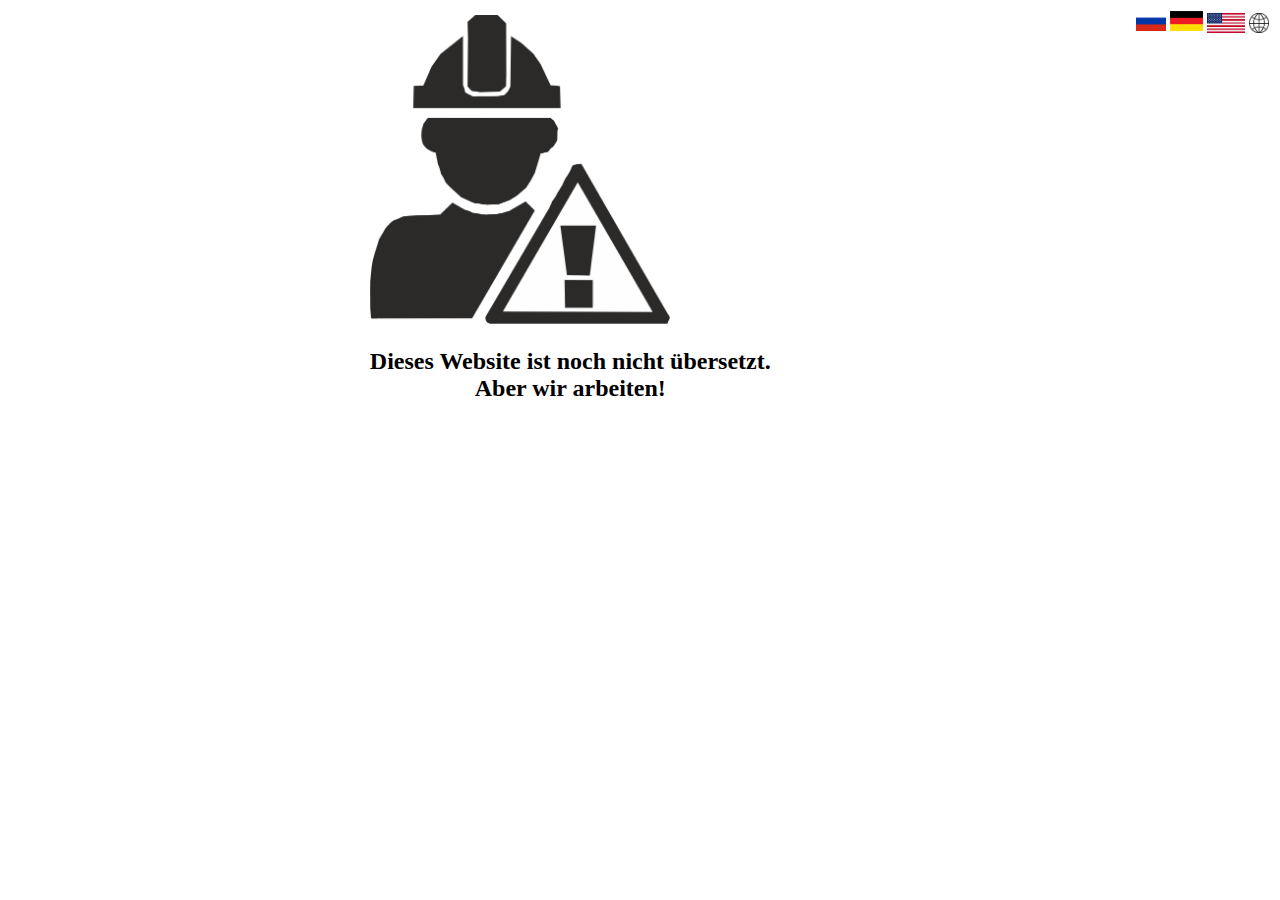
<file: index_deutsch.html>
<!DOCTYPE html>
<html>
<head>
    
    
    
    </head>
<body>
    
    <table width="100" align="right" id="bb">
        <tr>
            <td>
           <a href="#"><img src="rus.png" height="20" id="gg"></a>
            </td>
            <td>
            <a href="index_deutsch.html"><img src="ger.png" height="20" id="gg"></a>
            </td>
            <td>
            <a href="index_english.html"><img src="us.png" height="20"  id="gg" align="right"></a>
            </td>
            <td>
            <img src="language.png" height="20" id="gg" align="right"> 
            </td>
            </tr>
        </table>
    
    
    
    
    
    <table align="center">
    <tr><td></td><td></td><td></td></tr>
    <tr>
        <td></td>
        <td align="center"> <img src="rabota.png" align="left" width="300"> </td>
        <td></td>
   </tr>
        <tr align="center"><td></td><td><h2>Dieses Website ist noch nicht übersetzt.<br> Aber wir arbeiten!</h2></td><td></td></tr>
     
        
        </table>
    
    </body>
</html>
</file>
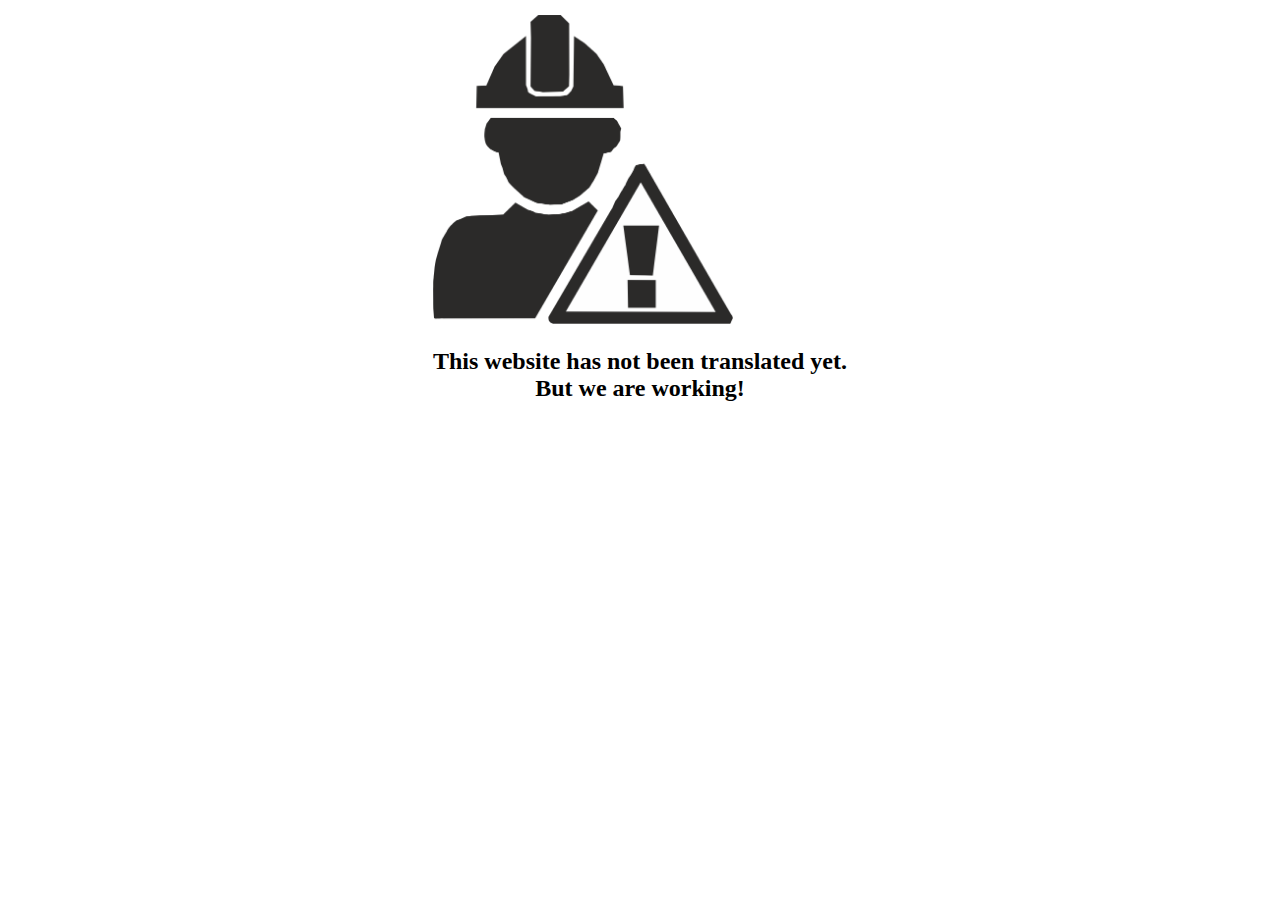
<file: index_english.html>
<!DOCTYPE html>
<html>
<head>
    
    
    
    </head>
<body>
    
    <table align="center">
    <tr><td></td><td></td><td></td></tr>
    <tr>
        <td></td>
        <td align="center"> <img src="rabota.png" align="left" width="300"> </td>
        <td></td>
   </tr>
        <tr align="center"><td></td><td><h2>This website has not been translated yet.<br>But we are working!</h2></td><td></td></tr>
     
        
        </table>
    
    </body>
</html>
</file>
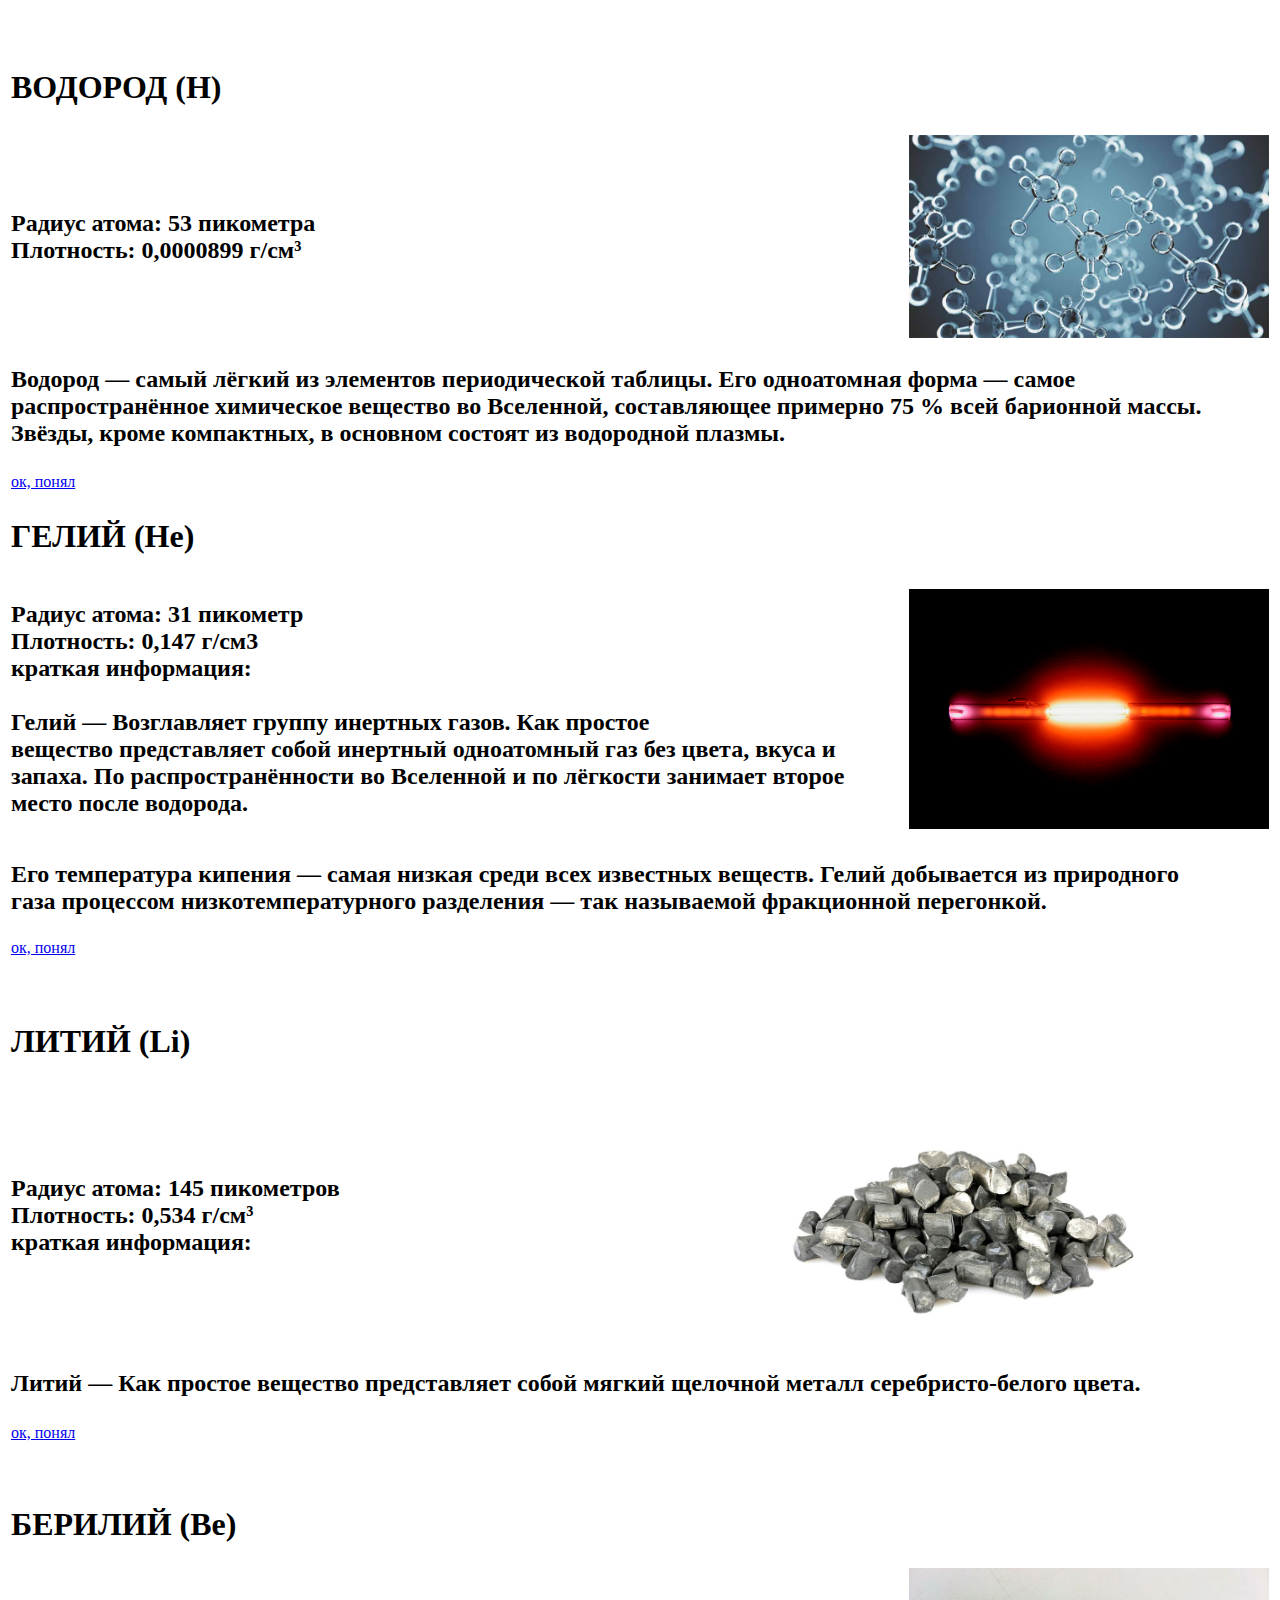
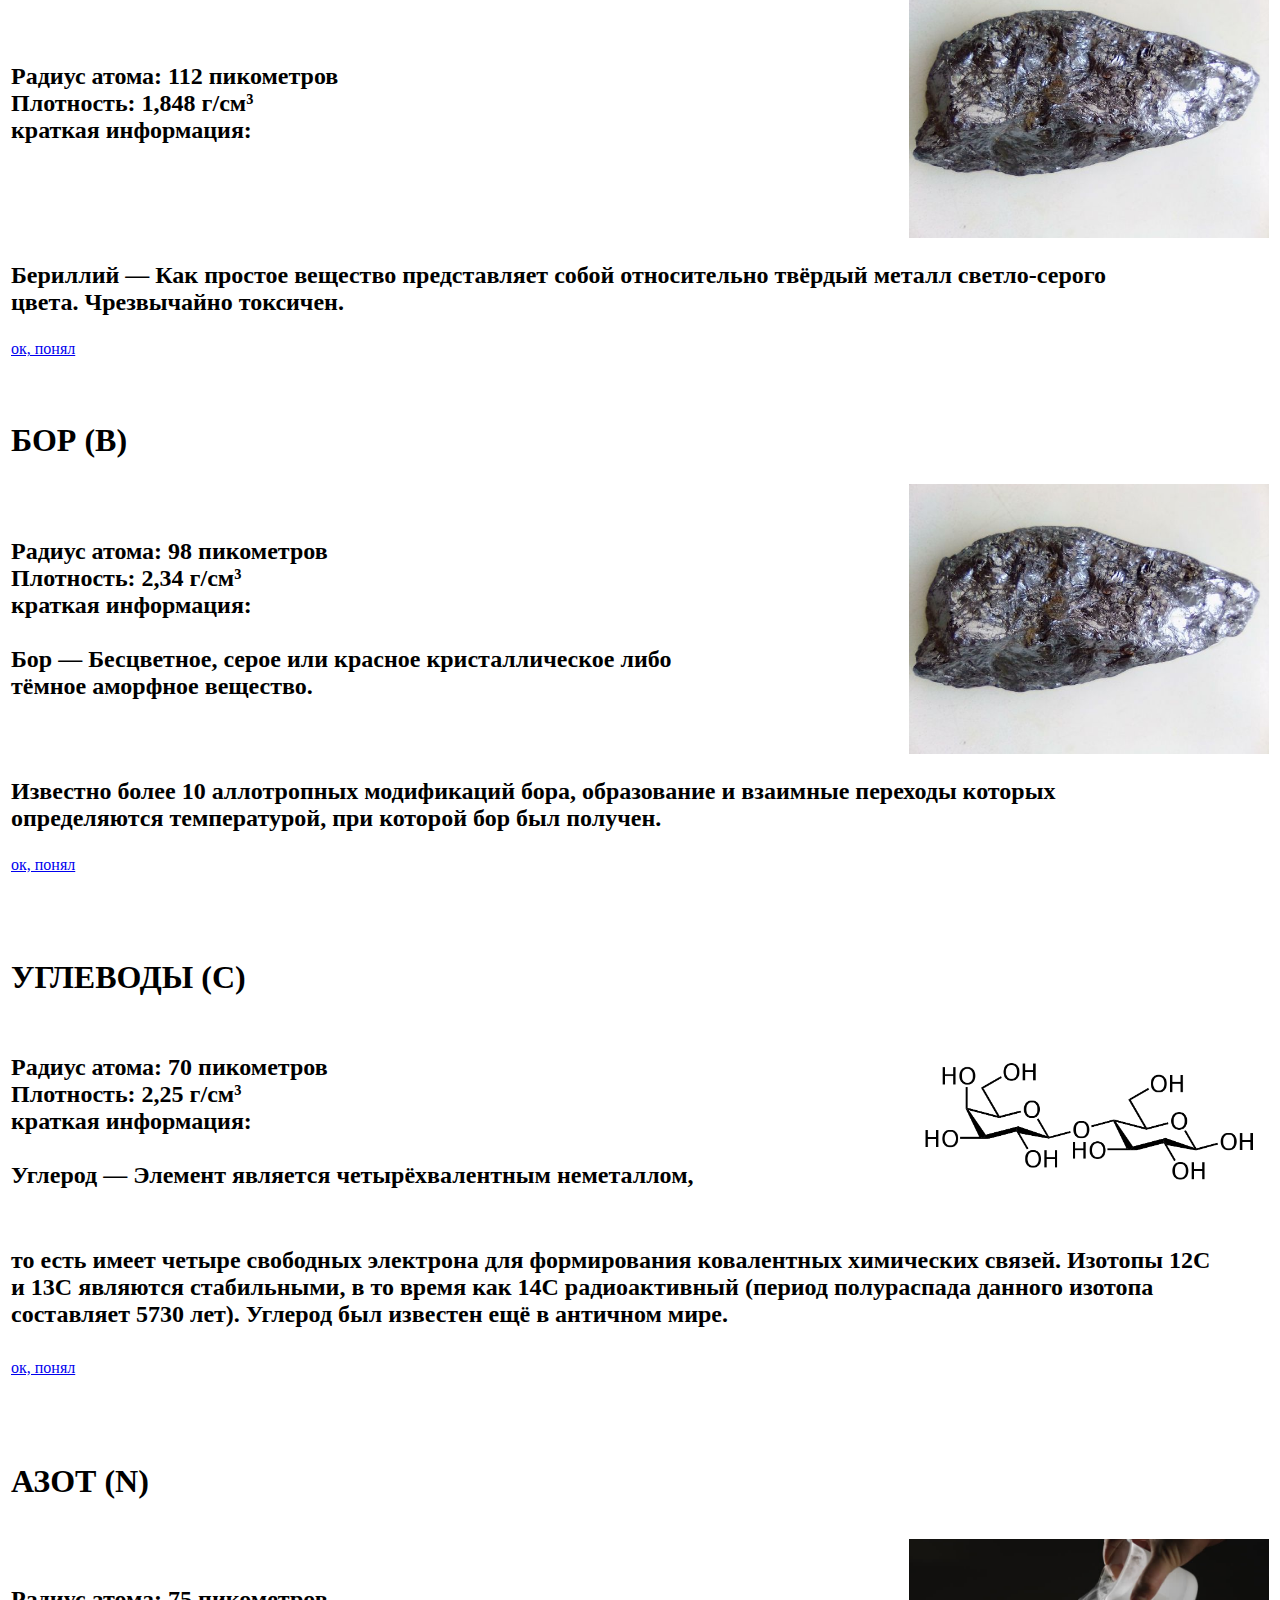
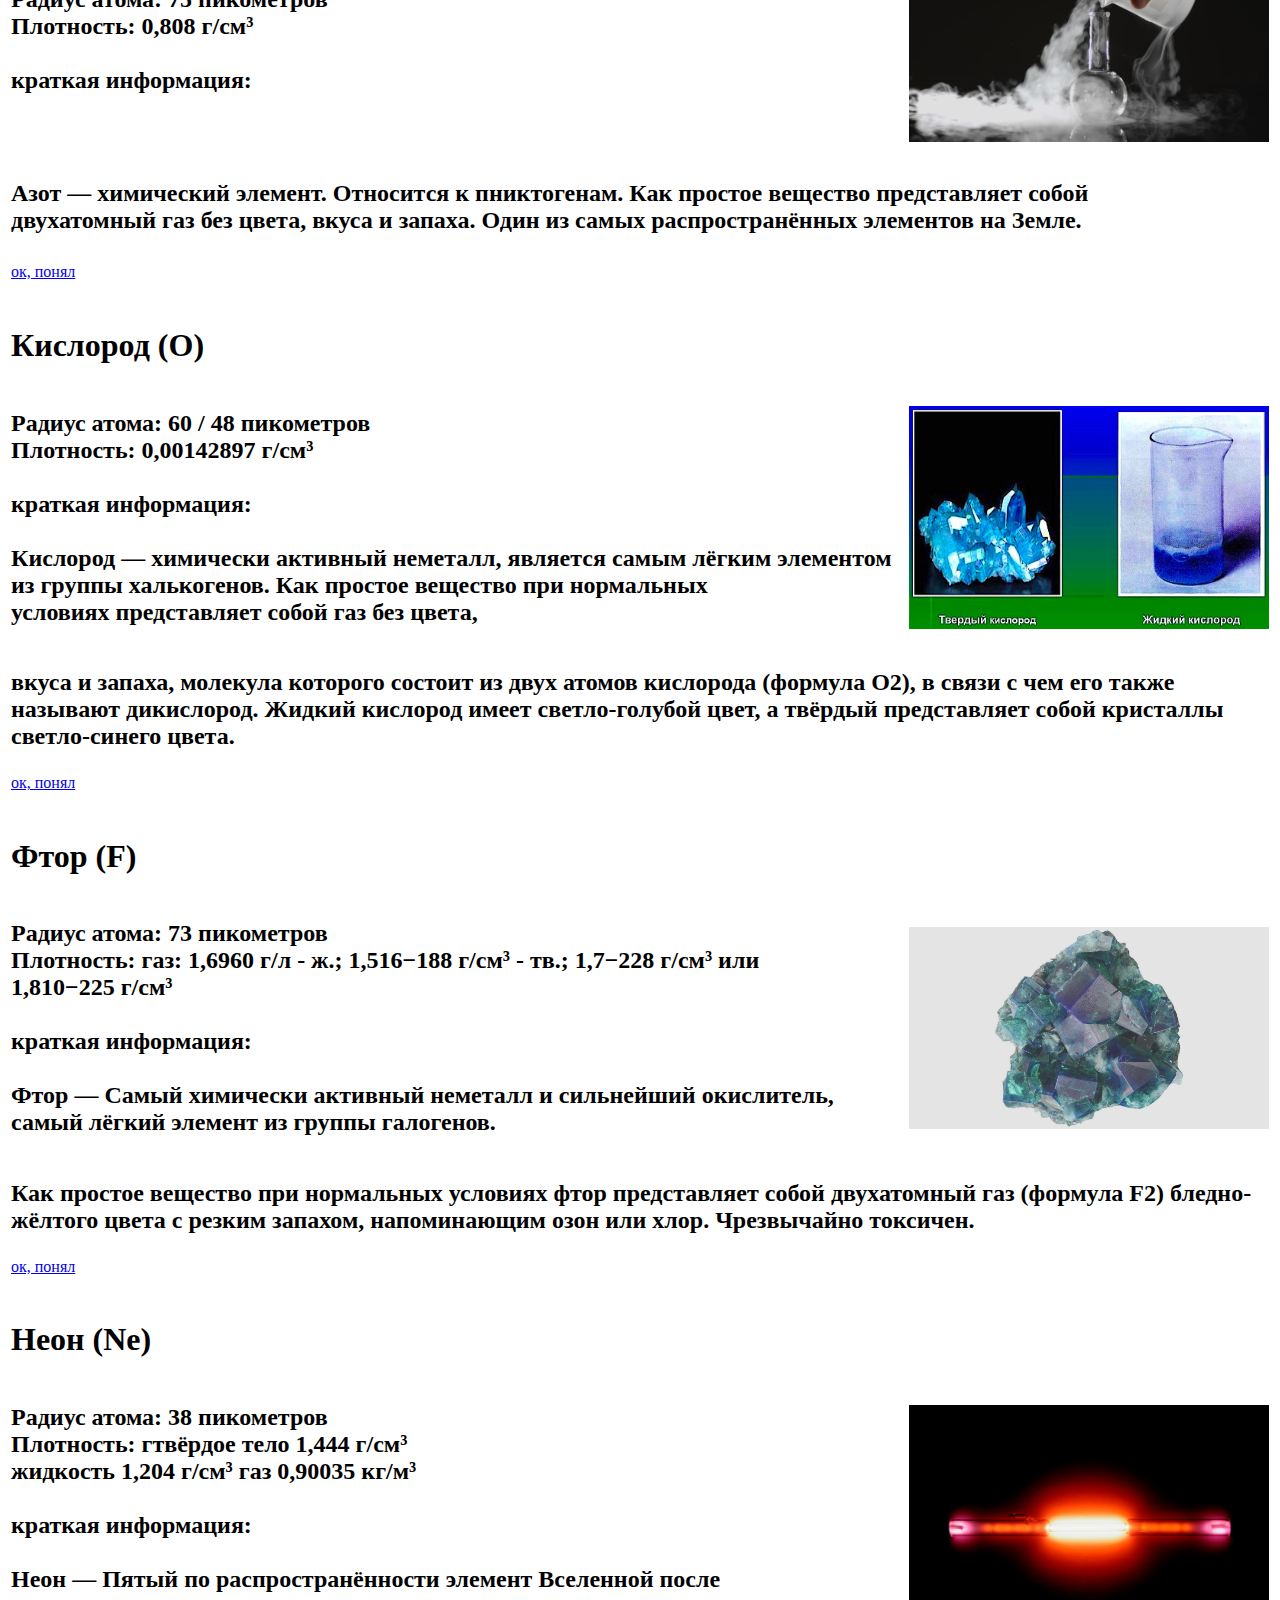
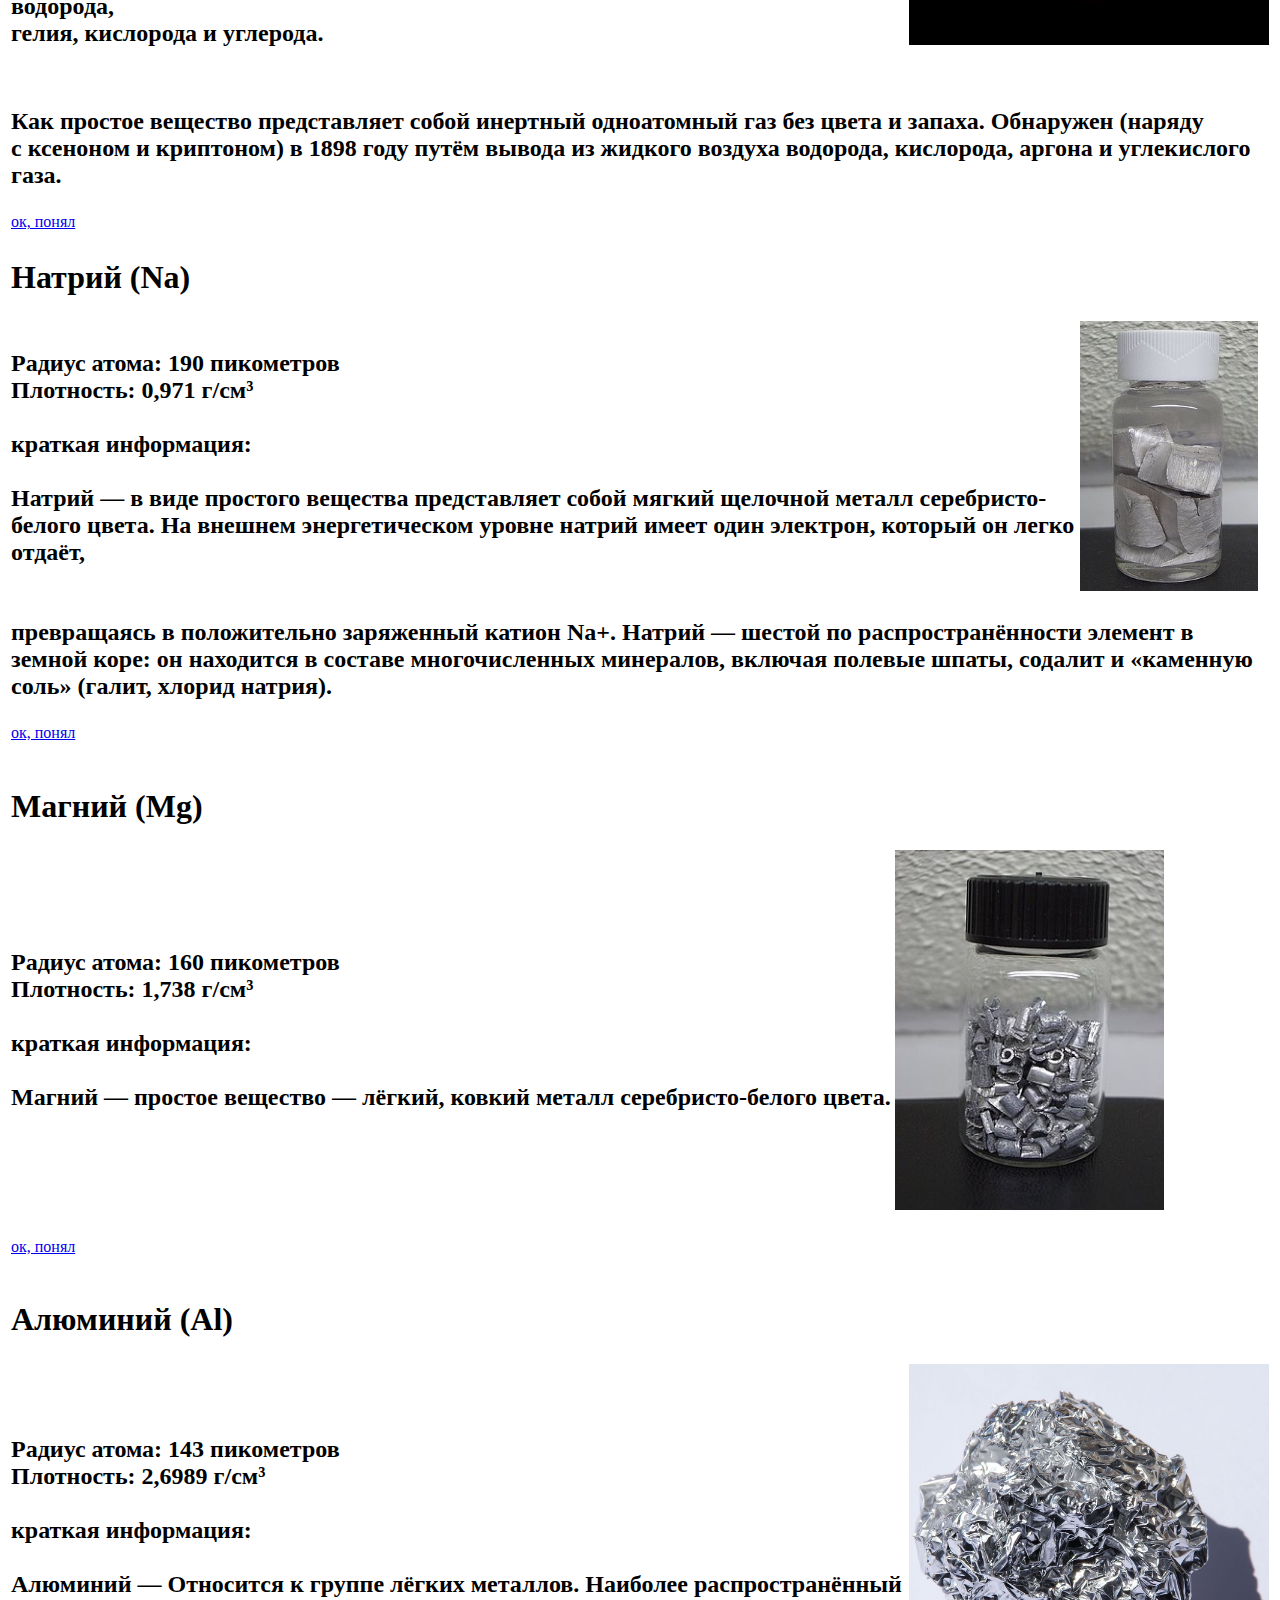
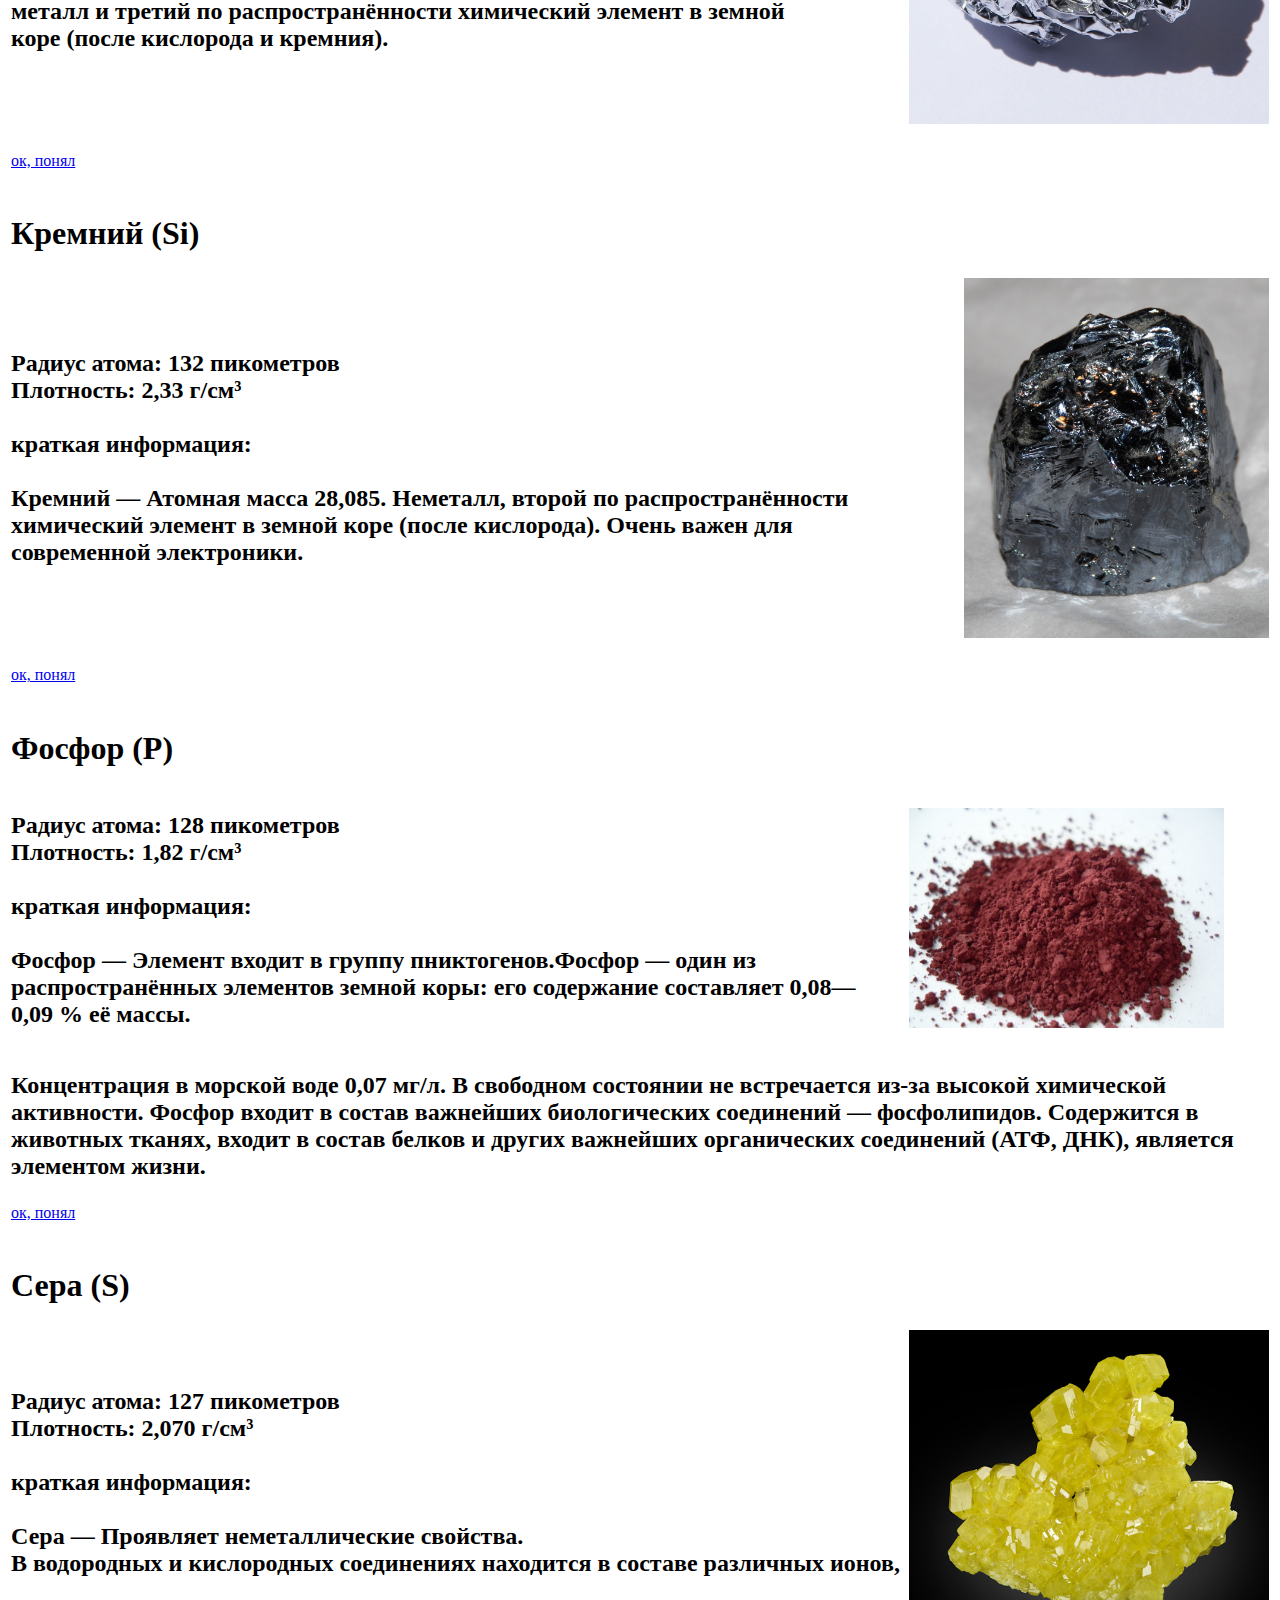
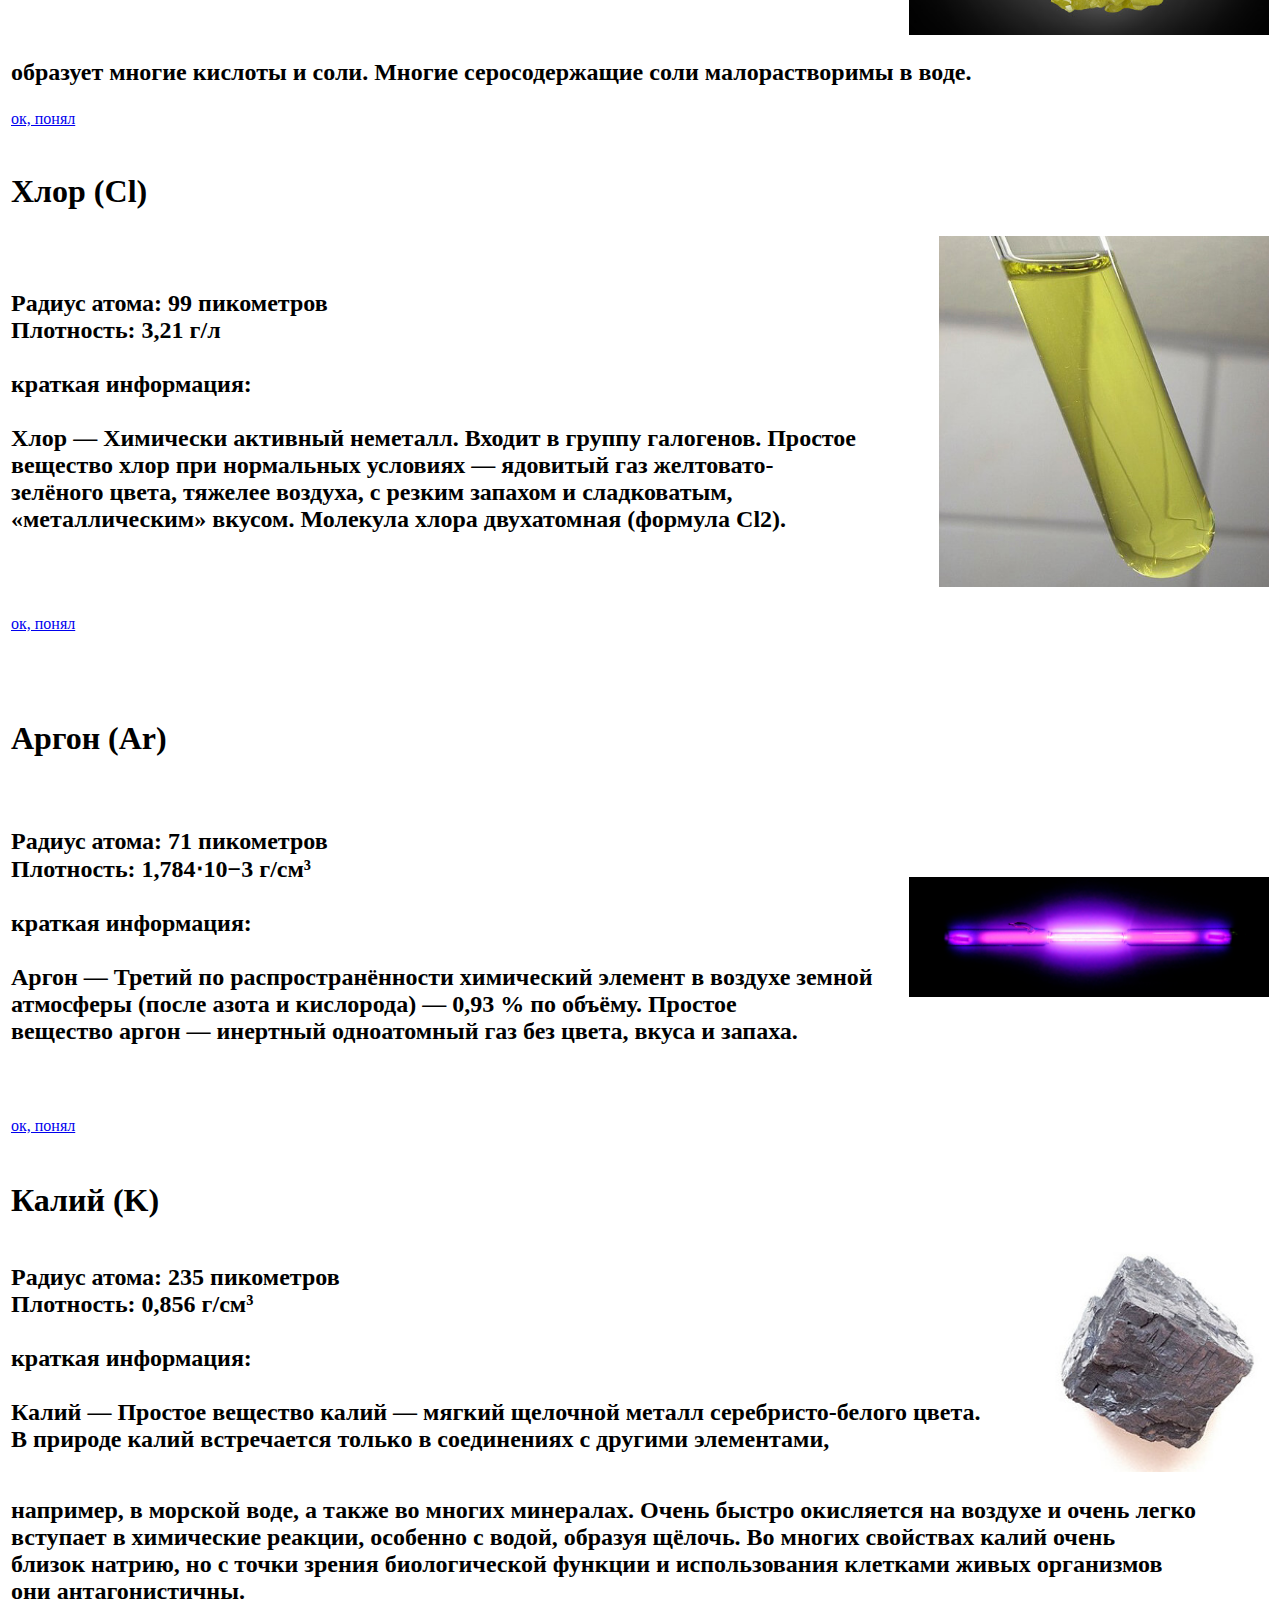
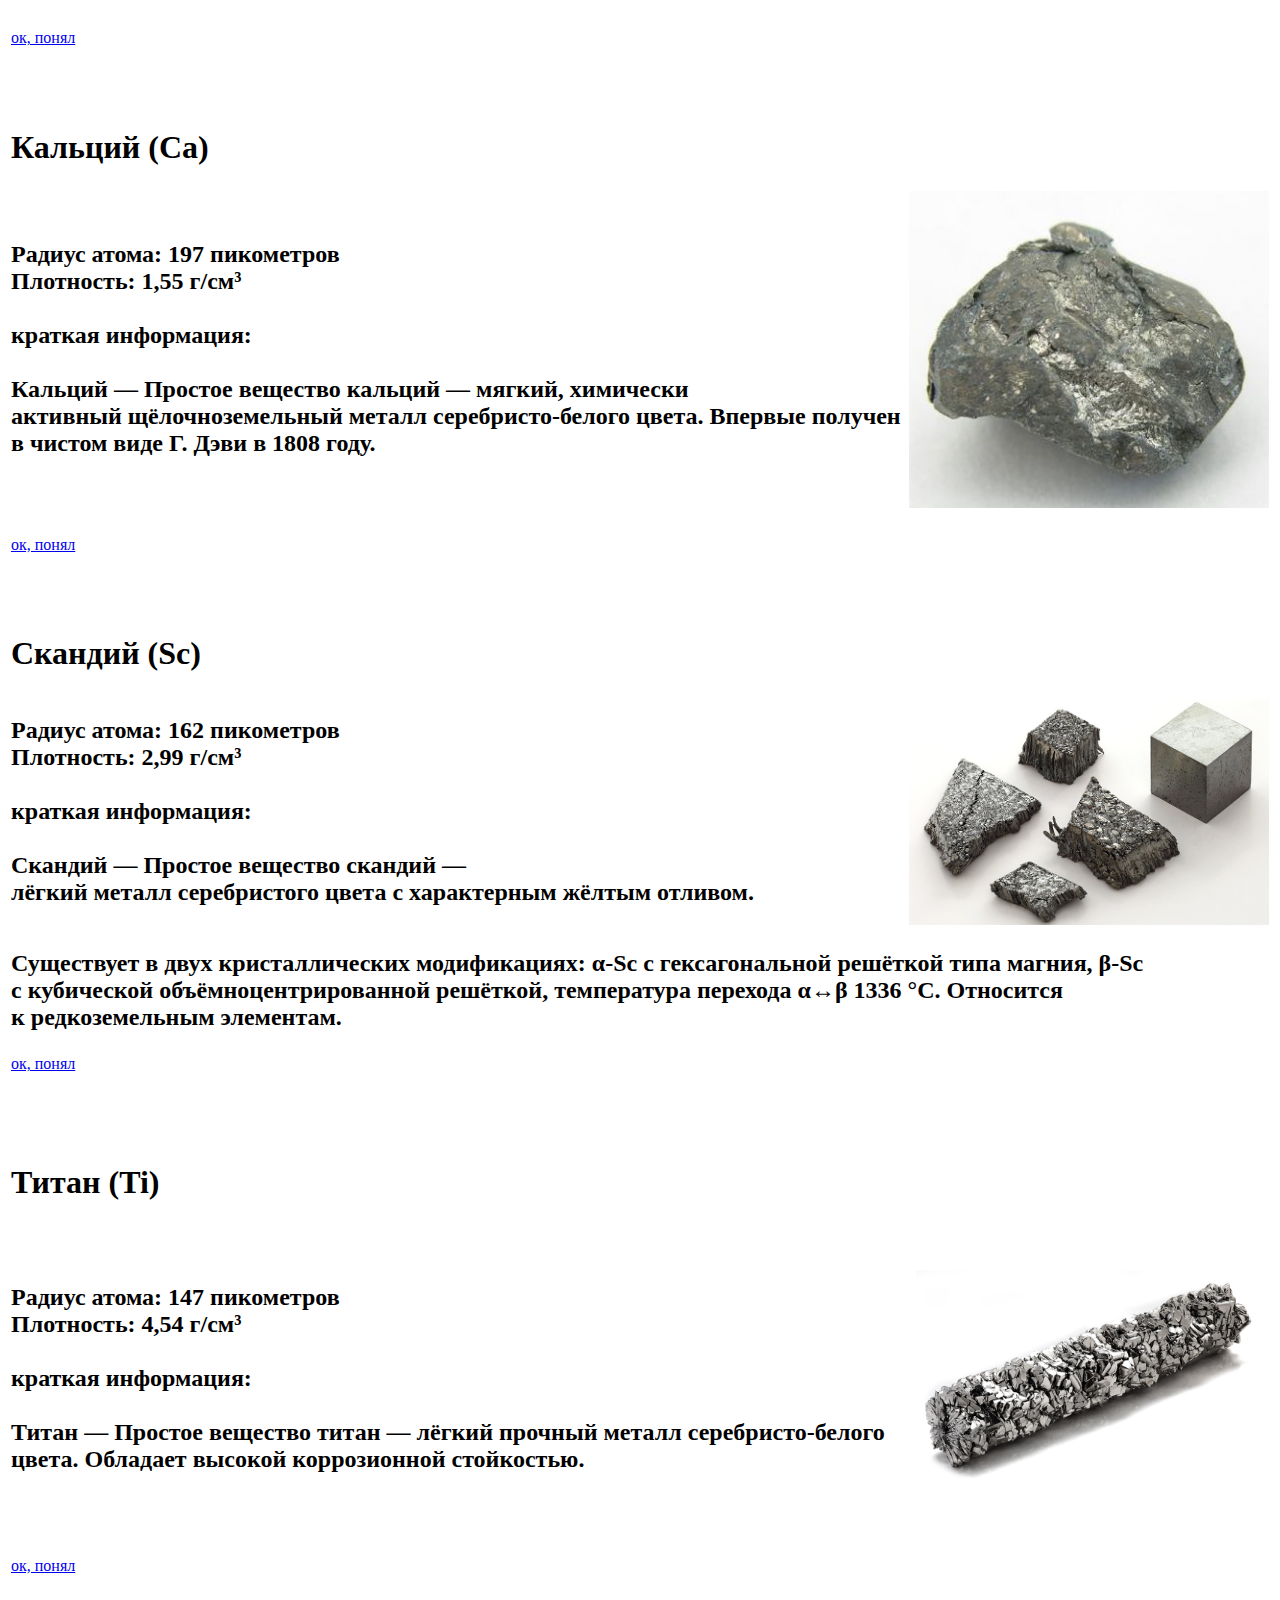
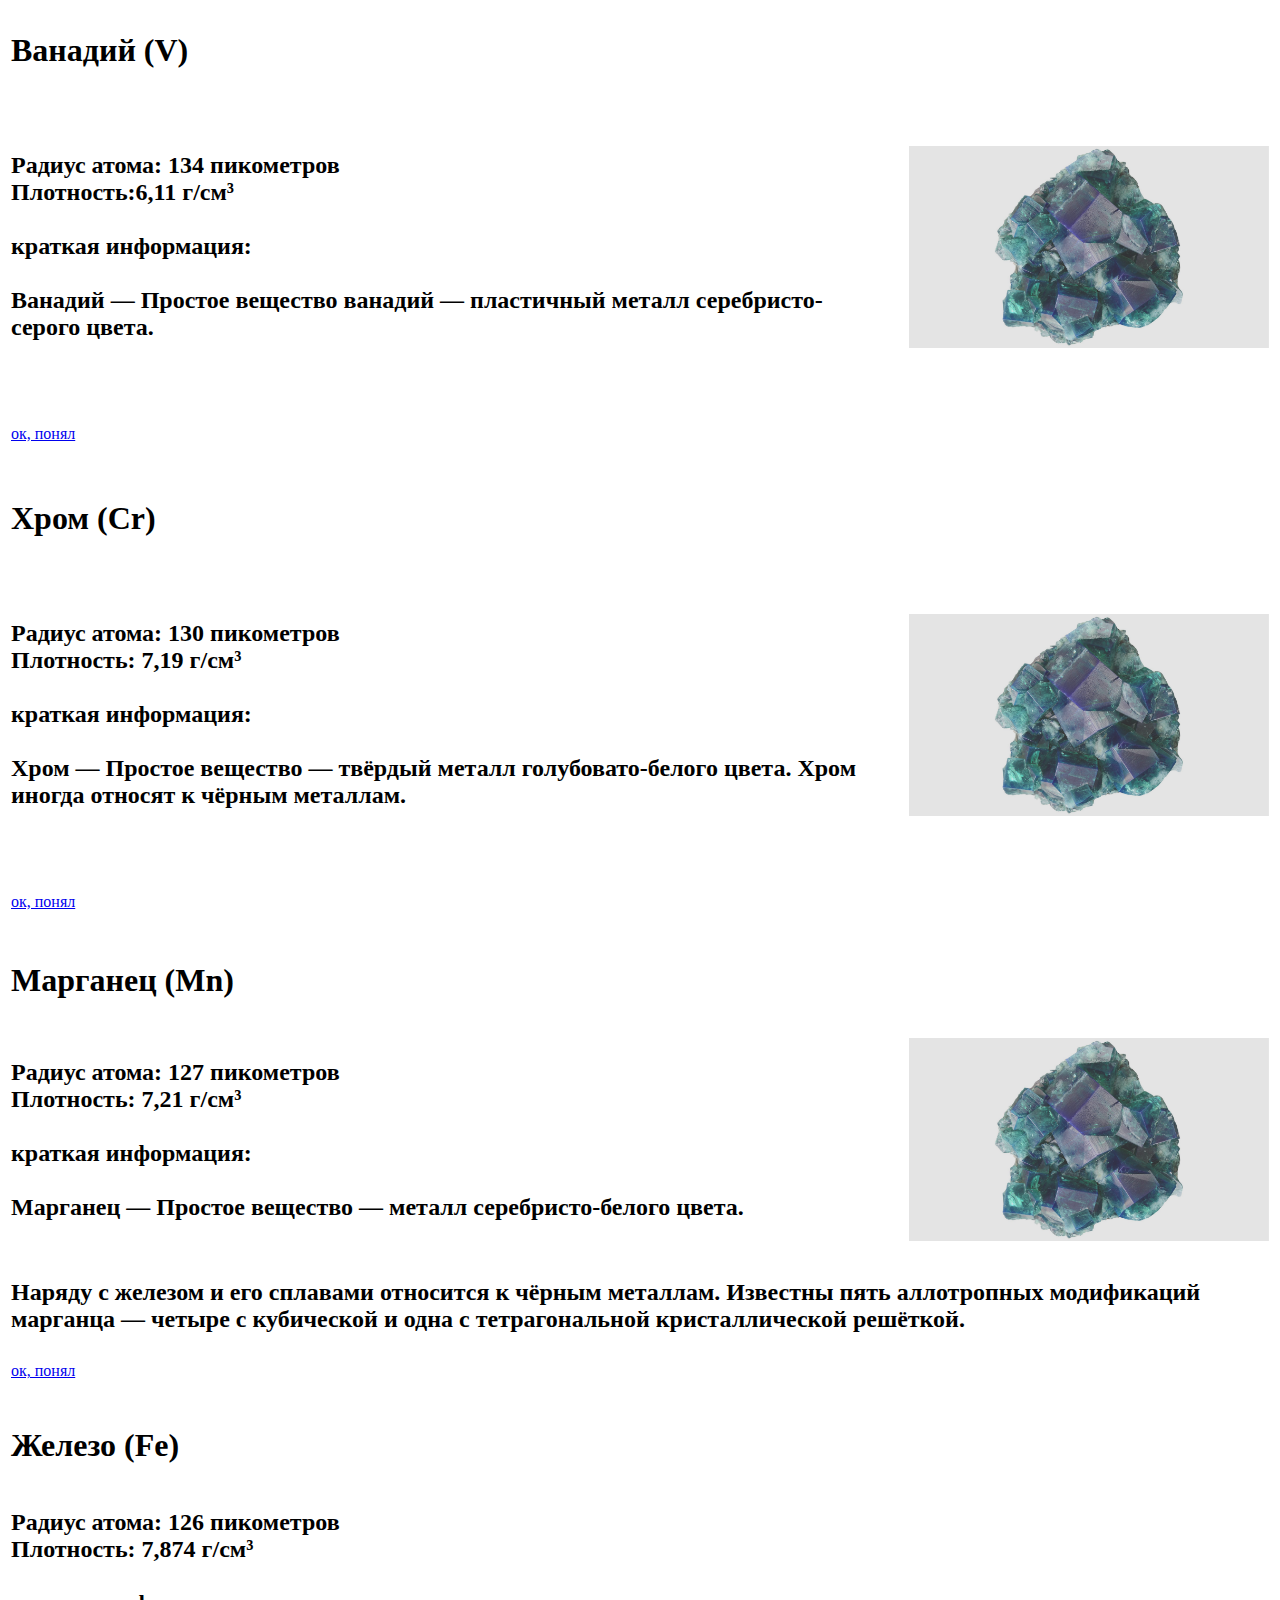
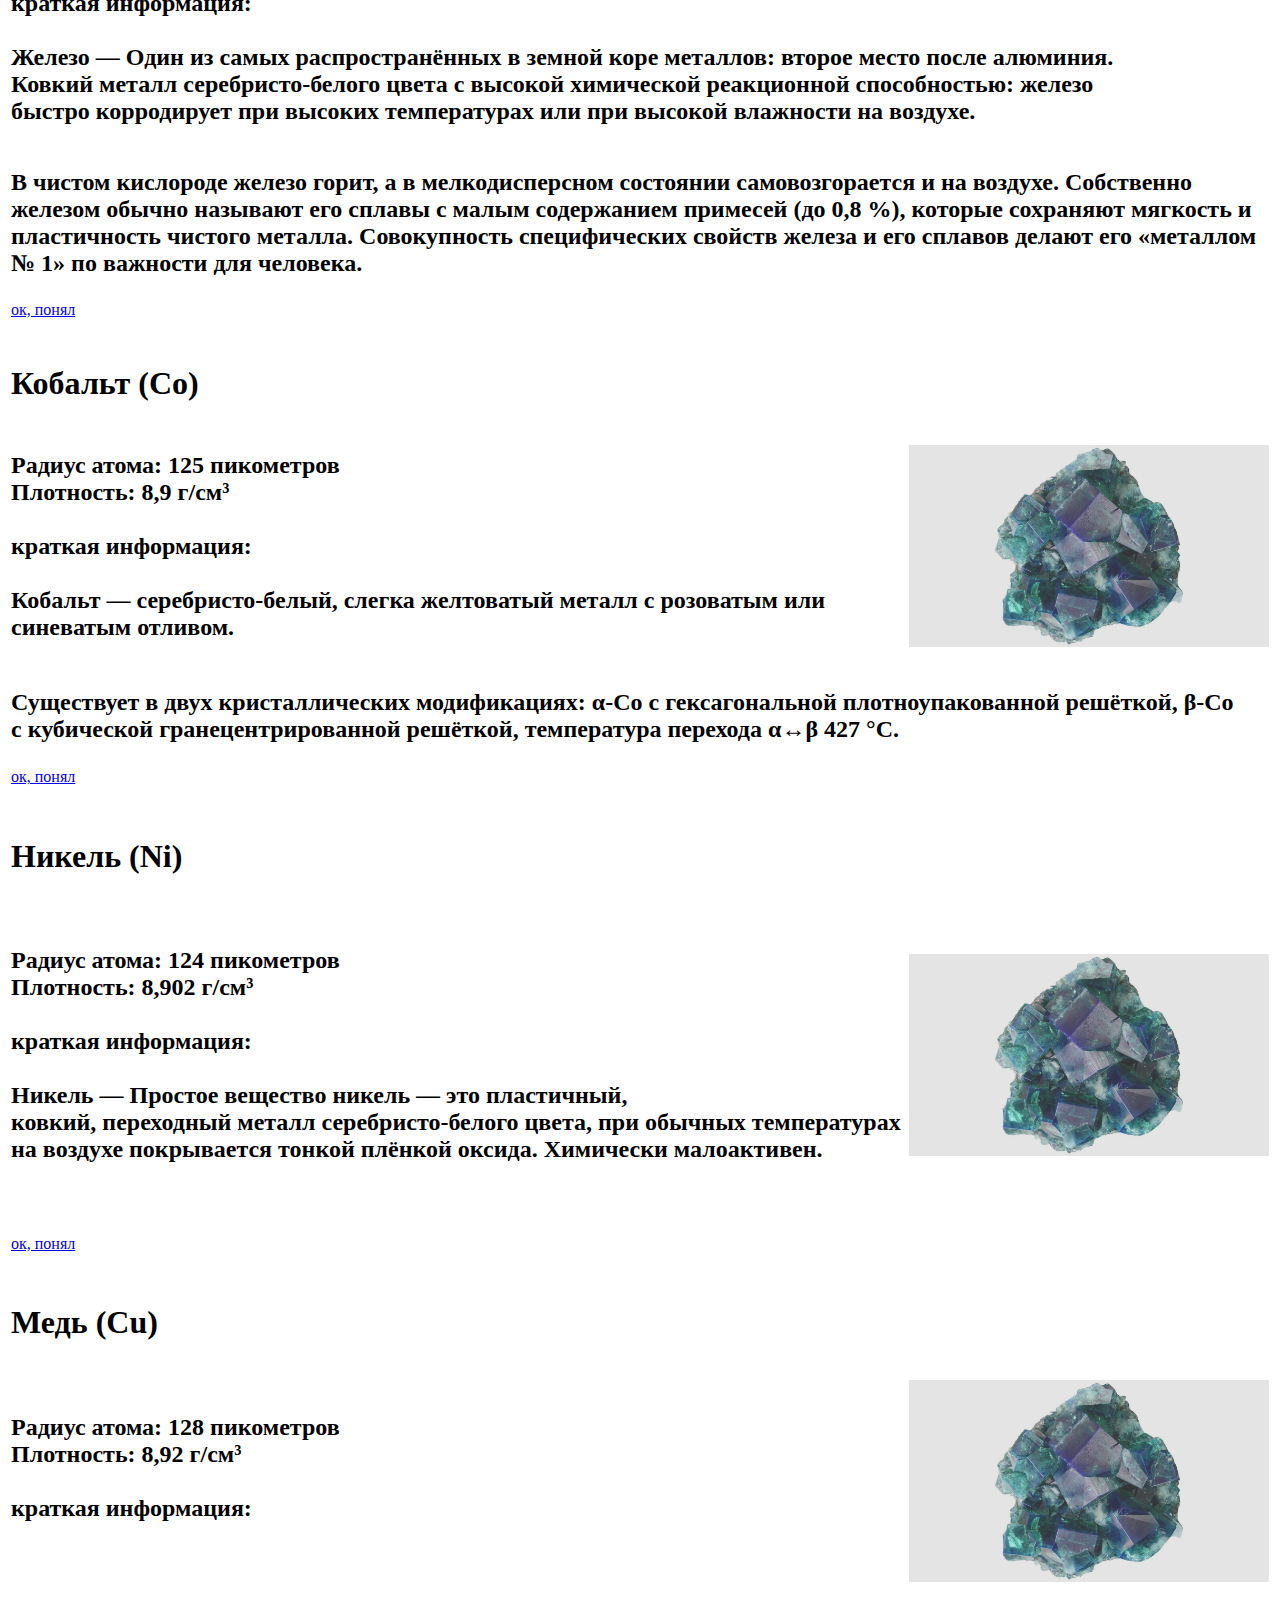
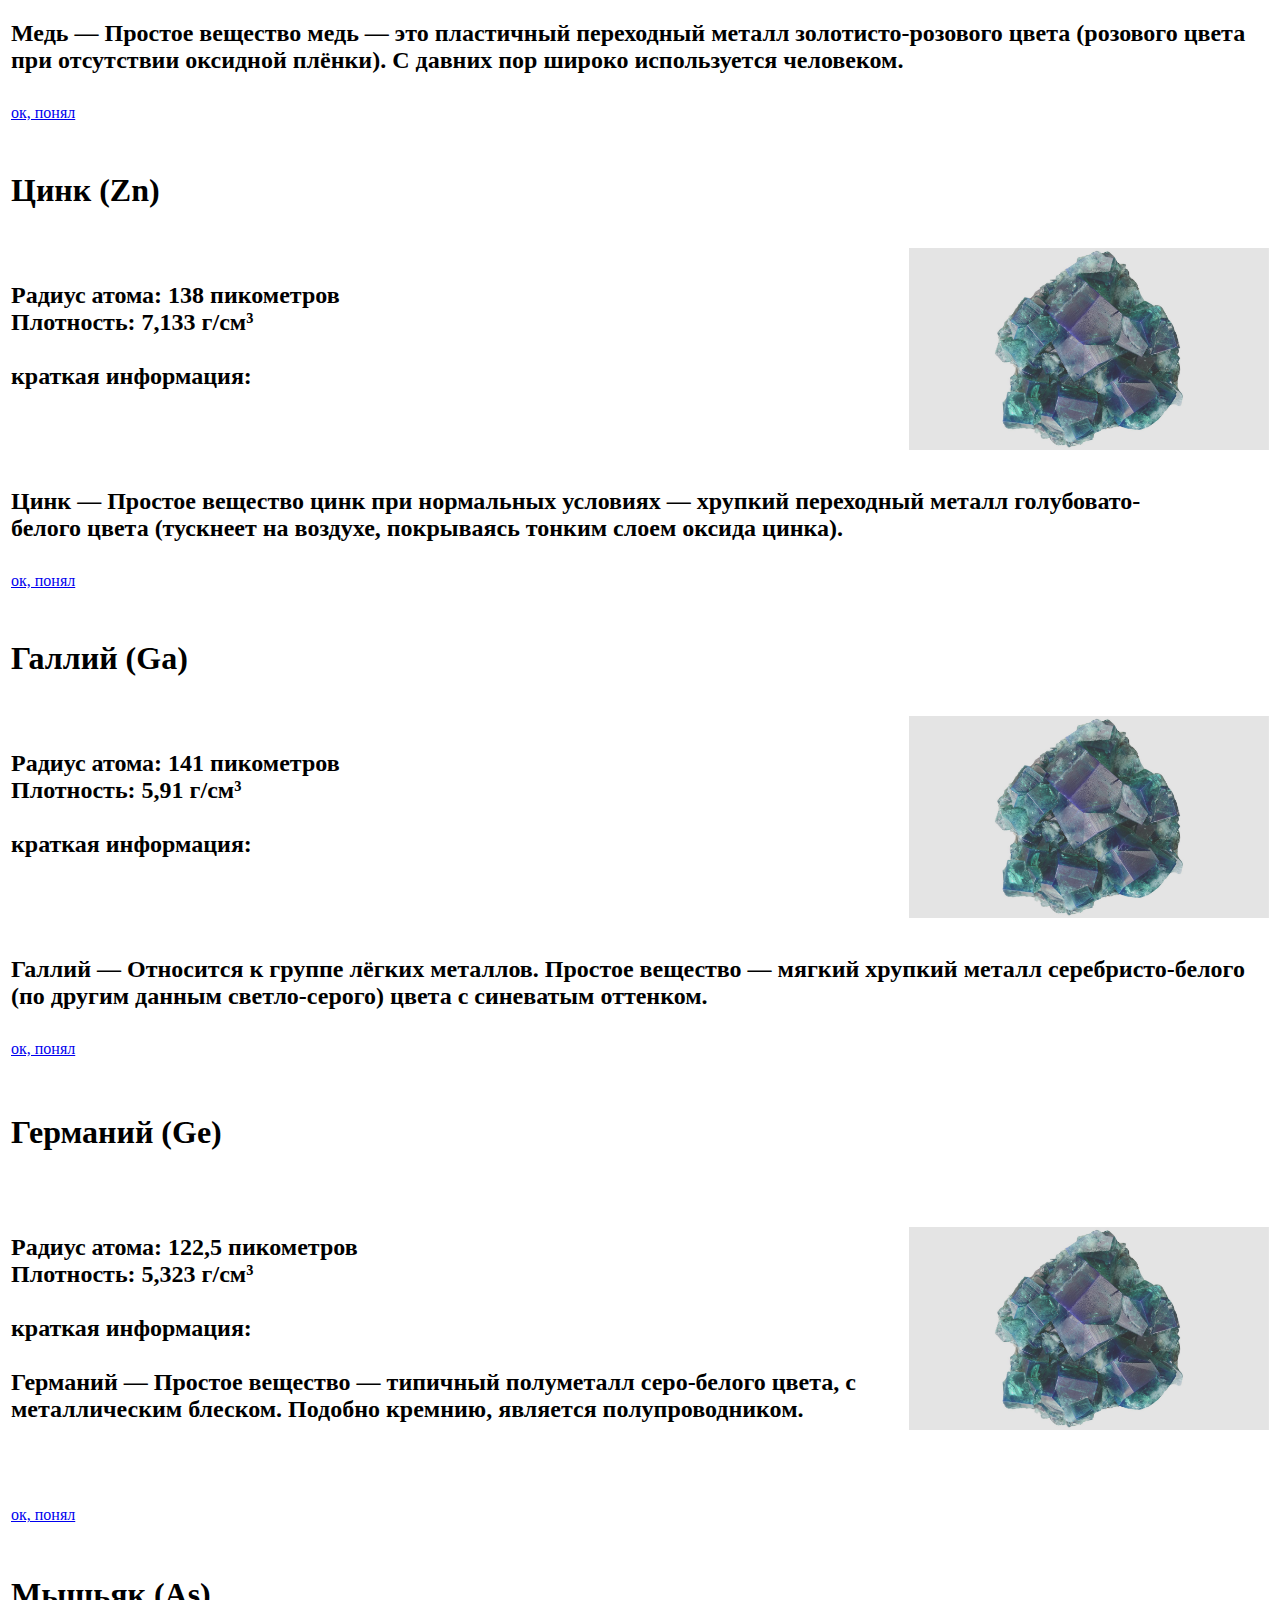
<file: index_okna.html>
<!DOCTYPE html>
<html>
    <head>
    
    </head>
    <body>
    <div id="zatemnenie" >
<div id="okno">
    <table height="450">
        <tr>
            <td colspan="2"  id="rr"><h1 id="a"> ВОДОРОД (H)</h1></td>
        </tr>
        <br>
        <tr><td align="left"  id="rr"><h2  id="ii">Радиус атома: 53 пикометра <br>Плотность: 0,0000899 г/см³</h2></td><td><img src="vodorod.jpg" width="360" align="right"></td></tr>
        <br>
        <tr><td align="left"  colspan="2"  id="rr"><h2>
            Водород — самый лёгкий из элементов периодической таблицы. Его одноатомная форма — самое распространённое химическое вещество во Вселенной, составляющее примерно 75 % всей барионной массы. Звёзды, кроме компактных, в основном состоят из водородной плазмы.
            <br></h2>
</td> </tr>
        <tr><td colspan="2" id="hh"><a href="#" class="close"  id="rr">ок, понял</a> </td></tr>
    
    </table>
            </div>
        </div>
    <div id="zatemnenie2">
<div id="okno2">
    <table height="450">
        <tr>
            <td colspan="2"  id="rr2"><h1 id="a2"> ГЕЛИЙ (He)</h1></td>
        </tr>
        
        <tr><td align="left"  id="rr2"><h2>Радиус атома: 31 пикометр<br>Плотность: 0,147 г/см3<br>краткая информация:<br><br>Гелий — Возглавляет группу инертных газов.
            Как простое вещество представляет собой инертный одноатомный газ без цвета, вкуса и запаха.  По распространённости во Вселенной и по лёгкости занимает второе место после водорода.  </h2></td><td><img src="helii.jpg" width="360" align="right"></td></tr>
        
        <tr><td align="left"  colspan="2"  id="rr2"><h2>
           Его температура кипения — самая низкая среди всех известных веществ.
            Гелий добывается из природного газа процессом низкотемпературного разделения — так называемой фракционной перегонкой.
            <br></h2>
</td> </tr>
        <tr><td colspan="2" id="hh2"><a href="#" class="close2"  id="rr2">ок, понял</a> </td></tr>
    
    </table>
            </div>
        </div>
    <div id="zatemnenie3">
<div id="okno3">
    <table height="450">
        <tr>
            <td colspan="2"  id="rr3"><h1 id="a3"> ЛИТИЙ (Li)</h1></td>
        </tr>
        <br>
        <tr><td align="left"  id="rr3"><h2>Радиус атома: 145 пикометров<br>Плотность: 0,534 г/см³<br>краткая информация:</h2></td><td><img src="litii.jpg" width="360" align="right"></td></tr>
        <br>
        <tr><td align="left"  colspan="2"  id="rr3"><h2>
           Литий — Как простое вещество представляет собой мягкий щелочной металл серебристо-белого цвета.
            <br></h2>
</td> </tr>
        <tr><td colspan="2" id="hh3"><a href="#" class="close3"  id="rr3">ок, понял</a> </td></tr>
    
    </table>
            </div>
        </div>
    <div id="zatemnenie4">
<div id="okno4">
    <table height="450">
        <tr>
            <td colspan="2"  id="rr4"><h1 id="a4">  БЕРИЛИЙ (Be)</h1></td>
        </tr>
        <br>
        <tr><td align="left"  id="rr4"><h2>Радиус атома: 112 пикометров<br>Плотность: 1,848 г/см³<br>краткая информация:</h2></td><td><img src="beri.jpg" width="360" align="right"></td></tr>
        <br>
        <tr><td align="left"  colspan="2"  id="rr4"><h2>
           Бериллий — Как простое вещество представляет собой относительно твёрдый металл светло-серого цвета. Чрезвычайно <b>токсичен</b>.
            <br></h2>
</td> </tr>
        <tr><td colspan="2" id="hh4"><a href="#" class="close4"  id="rr4">ок, понял</a> </td></tr>
    
    </table>
            </div>
        </div>
    <div id="zatemnenie5">
<div id="okno5">
    <table height="450">
        <tr>
            <td colspan="2"  id="rr5"><h1 id="a5">  БОР (B)</h1></td>
        </tr>
        <br>
        <tr><td align="left"  id="rr5"><h2>Радиус атома: 98 пикометров<br>Плотность: 2,34 г/см³<br>краткая информация:<br><br>Бор — Бесцветное, серое или красное кристаллическое либо тёмное аморфное вещество. </h2></td><td><img src="beri.jpg" width="360" align="right"></td></tr>
        <br>
        <tr><td align="left"  colspan="2"  id="rr5"><h2>
           Известно более 10 аллотропных модификаций бора, образование и взаимные переходы которых определяются температурой, при которой бор был получен.
            <br></h2>
</td> </tr>
        <tr><td colspan="5" id="hh5"><a href="#" class="close5"  id="rr5">ок, понял</a> </td></tr>
    
    </table>
            </div>
        </div>
    <div id="zatemnenie6">
<div id="okno6">
    <table height="450">
        <tr>
            <td colspan="2"  id="rr6"><h1 id="a6">  УГЛЕВОДЫ (C)</h1></td>
        </tr>
        <br>
        <tr><td align="left"  id="rr6"><h2>Радиус атома: 70 пикометров<br>Плотность: 2,25 г/см³<br>краткая информация:<br><br>Углерод — Элемент является четырёхвалентным неметаллом, </h2></td><td><img src="ugliv.png" width="360" align="right"></td></tr>
        <br>
        <tr><td align="left"  colspan="2"  id="rr6"><h2>то есть имеет четыре свободных электрона для формирования ковалентных химических связей. Изотопы 12C и 13C являются стабильными, в то время как 14C радиоактивный (период полураспада данного изотопа составляет 5730 лет). Углерод был известен ещё в античном мире.
            <br></h2>
</td> </tr>
        <br>
        <tr><td colspan="5" id="hh6"><a href="#" class="close6"  id="rr6">ок, понял</a> </td></tr>
    
    </table>
            </div>
        </div>
    <div id="zatemnenie7">
<div id="okno7">
    <table height="450">
        <tr>
            <td colspan="2"  id="rr7"><h1 id="a7">  АЗОТ (N)</h1></td>
        </tr>
        <br>
        <tr><td align="left"  id="rr7"><h2>Радиус атома: 75 пикометров<br>Плотность: 0,808 г/см³<br><br>краткая информация:<br></h2></td><td><img src="asot.jpg" width="360" align="right"></td></tr>
        <br>
        <tr><td align="left"  colspan="2"  id="rr7"><h2>Азот — химический элемент. Относится к пниктогенам. Как простое вещество представляет собой двухатомный газ без цвета, вкуса и запаха. Один из самых распространённых элементов на Земле.

            <br></h2>
</td> </tr>
        <br>
        <tr><td colspan="5" id="hh7"><a href="#" class="close7"  id="rr7">ок, понял</a> </td></tr>
    
    </table>
            </div>
        </div>
    <div id="zatemnenie8">
<div id="okno8">
    <table height="450">
        <tr>
            <td colspan="2"  id="rr8"><h1 id="a8">  Кислород (O)</h1></td>
        </tr>
        <tr><td align="left"  id="rr8"><h2>Радиус атома: 60 / 48 пикометров<br>Плотность: 0,00142897 г/см³<br><br>краткая информация:<br><br> Кислород — химически активный неметалл, является самым лёгким элементом из группы халькогенов. Как простое вещество при нормальных условиях представляет собой газ без цвета, </h2></td><td><img src="kislorod.jpg" width="360" align="right"></td></tr>
        <br>
        <tr><td align="left"  colspan="2"  id="rr8"><h2>вкуса и запаха, молекула которого состоит из двух атомов кислорода (формула O2), в связи с чем его также называют дикислород. Жидкий кислород имеет светло-голубой цвет, а твёрдый представляет собой кристаллы светло-синего цвета.
</h2>
</td> </tr>
        <tr><td colspan="5" id="hh8"><a href="#" class="close8"  id="rr8">ок, понял</a> </td></tr>
    
    </table>
            </div>
        </div>
    <div id="zatemnenie9">
<div id="okno9">
    <table height="450">
        <tr>
            <td colspan="2"  id="rr9"><h1 id="a9">  Фтор (F) </h1></td>
        </tr>
        <tr><td align="left"  id="rr9"><h2>Радиус атома: 73 пикометров<br>Плотность: газ: 1,6960 г/л - ж.; 1,516−188 г/см³ - тв.; 1,7−228 г/см³ или 1,810−225 г/см³<br><br>краткая информация:<br><br> Фтор — Самый химически активный неметалл и сильнейший окислитель, самый лёгкий элемент из группы галогенов.</h2></td><td><img src="ftor.png" width="360" align="right"></td></tr>
        <br>
        <tr><td align="left"  colspan="2"  id="rr9"><h2>Как простое вещество при нормальных условиях фтор представляет собой двухатомный газ (формула F2) бледно-жёлтого цвета с резким запахом, напоминающим озон или хлор. Чрезвычайно токсичен.

</h2>
</td> </tr>
        <tr><td colspan="5" id="hh9"><a href="#" class="close9"  id="rr^'0789">ок, понял</a> </td></tr>
    
    </table>
            </div>
        </div>
    <div id="zatemnenie10">
<div id="okno10">
    <table height="450">
        <tr>
            <td colspan="2"  id="rr10"><h1 id="a10">  Неон (Ne) </h1></td>
        </tr>
        <tr><td align="left"  id="rr10"><h2>Радиус атома: 38 пикометров<br>Плотность: гтвёрдое тело 1,444 г/см³ <br> жидкость 1,204 г/см³ газ 0,90035 кг/м³ <br><br>краткая информация:<br><br> Неон — Пятый по распространённости элемент Вселенной после водорода,<br>гелия, кислорода и углерода. </h2></td><td><img src="neo.jpg" width="360" align="right"></td></tr>
        <br>
        <tr><td align="left"  colspan="2"  id="rr10"><br><h2>Как простое вещество представляет собой инертный одноатомный газ без цвета и запаха. Обнаружен (наряду с ксеноном и криптоном) в 1898 году путём вывода из жидкого воздуха водорода, кислорода, аргона и углекислого газа.


</h2>
</td> </tr>
        <tr><td colspan="5" id="hh10"><a href="#" class="close10"  id="rr10">ок, понял</a> </td></tr>
    
    </table>
            </div>
        </div>
    <div id="zatemnenie11">
<div id="okno11">
    <table height="450" >
        <tr>
            <td colspan="2"  id="rr11"><h1 id="a11">  Натрий (Na) </h1></td>
        </tr>
        <tr><td align="left"  id="rr11"><h2>Радиус атома: 190 пикометров<br>Плотность: 0,971 г/см³ <br><br>краткая информация:<br><br> Натрий — в виде простого вещества представляет собой мягкий щелочной металл серебристо-белого цвета. На внешнем энергетическом уровне натрий имеет один электрон, который он легко отдаёт,  </h2></td>
            <td><img src="natrii.jpg" height="270"></td></tr>
        <tr><td align="left"  colspan="2"  id="rr11"><h2>превращаясь в положительно заряженный катион Na+. Натрий — шестой по распространённости элемент в земной коре: он находится в составе многочисленных минералов, включая полевые шпаты, содалит и «каменную соль» (галит, хлорид натрия).
</h2>
</td> </tr>
        <tr><td colspan="5" id="hh11"><a href="#" class="close11"  id="rr11">ок, понял</a> </td></tr>
    
    </table>
            </div>
        </div>
    <div id="zatemnenie12">
<div id="okno12">
    <table height="450">
        <tr>
            <td colspan="2"  id="rr12"><h1 id="a12">  Магний (Mg) </h1></td>
        </tr>
        <tr><td align="left"  id="rr12"><h2>Радиус атома: 160 пикометров<br>Плотность: 1,738 г/см³<br><br>краткая информация:<br><br>Магний — простое вещество — лёгкий, ковкий металл серебристо-белого цвета.</h2></td><td><img src="mag.jpg" height="360" align="right"></td></tr>
        <br>
        <tr><td align="left"  colspan="2"  id="rr12"><h2>


</h2>
</td> </tr>
        <tr><td colspan="5" id="hh12"><a href="#" class="close12"  id="rr12">ок, понял</a> </td></tr>
    
    </table>
            </div>
        </div>
    <div id="zatemnenie13">
<div id="okno13">
    <table height="450">
        <tr>
            <td colspan="2"  id="rr13"><h1 id="a13">  Алюминий (Al) </h1></td>
        </tr>
        <tr><td align="left"  id="rr13"><h2>Радиус атома: 143 пикометров<br>Плотность: 2,6989 г/см³<br><br>краткая информация:<br><br>Алюминий — Относится к группе лёгких металлов. Наиболее распространённый металл и третий по распространённости химический элемент в земной коре (после кислорода и кремния).</h2></td><td><img src="alu.jpg" width="360" align="right"></td></tr>
        <br>
        <tr><td align="left"  colspan="2"  id="rr13"><h2>


</h2>
</td> </tr>
        <tr><td colspan="5" id="hh13"><a href="#" class="close13"  id="rr13">ок, понял</a> </td></tr>
    
    </table>
            </div>
        </div>
    <div id="zatemnenie14">
<div id="okno14">
    <table height="450">
        <tr>
            <td colspan="2"  id="rr14"><h1 id="a14">  Кремний (Si) </h1></td>
        </tr>
        <tr><td align="left"  id="rr14"><h2>Радиус атома: 132 пикометров<br>Плотность: 2,33 г/см³<br><br>краткая информация:<br><br> Кремний — Атомная масса 28,085. Неметалл, второй по распространённости химический элемент в земной коре (после кислорода). Очень важен для современной электроники.
</h2></td><td><img src="krem.jpg" width="305" align="right"></td></tr>
        <br>
        <tr><td align="left"  colspan="2"  id="rr14"><h2>
</h2>
</td> </tr>
        <tr><td colspan="5" id="hh14"><a href="#" class="close14"  id="rr14">ок, понял</a> </td></tr>
    
    </table>
            </div>
        </div>
    <div id="zatemnenie15">
<div id="okno15">
    <table height="450">
        <tr>
            <td colspan="2"  id="rr15"><h1 id="a15">  Фосфор (P) </h1></td>
        </tr>
        <tr><td align="left"  id="rr15"><h2>Радиус атома: 128 пикометров<br>Плотность: 1,82 г/см³<br><br>краткая информация:<br><br> Фосфор — Элемент входит в группу пниктогенов.Фосфор — один из распространённых элементов земной коры: его содержание составляет 0,08—0,09 % её массы. </h2></td><td><img src="fosf.jpg" height="220"></td></tr>
        <br>
        <tr><td align="left"  colspan="2"  id="rr15"><h2>Концентрация в морской воде 0,07 мг/л. В свободном состоянии не встречается из-за высокой химической активности. Фосфор входит в состав важнейших биологических соединений — фосфолипидов. Содержится в животных тканях, входит в состав белков и других важнейших органических соединений (АТФ, ДНК), является элементом жизни.


</h2>
</td> </tr>
        <tr><td colspan="5" id="hh15"><a href="#" class="close15"  id="rr15">ок, понял</a> </td></tr>
    
    </table>
            </div>
        </div>
    <div id="zatemnenie16">
<div id="okno16">
    <table height="450">
        <tr>
            <td colspan="2"  id="rr16"><h1 id="a16">  Сера (S) </h1></td>
        </tr>
        <tr><td align="left"  id="rr16"><h2>Радиус атома: 127 пикометров<br>Плотность: 2,070 г/см³<br><br>краткая информация:<br><br> Сера — Проявляет неметаллические свойства. В водородных и кислородных соединениях находится в составе различных ионов,
</h2></td><td><img src="ser.jpg" width="360" align="right"></td></tr>
        <br>
        <tr><td align="left"  colspan="2"  id="rr16"><h2>образует многие кислоты и соли. Многие серосодержащие соли малорастворимы в воде.
</h2>
</td> </tr>
        <tr><td colspan="5" id="hh16"><a href="#" class="close16"  id="rr16">ок, понял</a> </td></tr>
    
    </table>
            </div>
        </div>
    <div id="zatemnenie17">
<div id="okno17">
    <table height="450">
        <tr>
            <td colspan="2"  id="rr17"><h1 id="a17">  Хлор (Cl) </h1></td>
        </tr>
        <tr><td align="left"  id="rr17"><h2>Радиус атома: 99 пикометров<br>Плотность: 3,21 г/л <br><br>краткая информация:<br><br>Хлор — Химически активный неметалл. Входит в группу галогенов.
Простое вещество хлор при нормальных условиях — ядовитый газ желтовато-зелёного цвета, тяжелее воздуха, с резким запахом и сладковатым, «металлическим» вкусом. Молекула хлора двухатомная (формула Cl2).
</h2></td><td><img src="hlor.jpg" width="330" align="right"></td></tr>
        <br>
        <tr><td align="left"  colspan="2"  id="rr17"><h2>

</h2>
</td> </tr>
        <tr><td colspan="5" id="hh17"><a href="#" class="close17"  id="rr17">ок, понял</a> </td></tr>
    
    </table>
            </div>
        </div>
    <div id="zatemnenie18">
<div id="okno18">
    <table height="450">
        <tr>
            <td colspan="2"  id="rr18"><h1 id="a18">  Аргон (Ar) </h1></td>
        </tr>
        <tr><td align="left"  id="rr18"><h2>Радиус атома: 71 пикометров<br>Плотность: 1,784⋅10−3 г/см³<br><br>краткая информация:<br><br> Аргон — Третий по распространённости химический элемент в воздухе земной атмосферы (после азота и кислорода) — 0,93 % по объёму. Простое вещество аргон — инертный одноатомный газ без цвета, вкуса и запаха. </h2></td><td><img src="arg.jpg" width="360" align="right"></td></tr>
        <br>
        <tr><td align="left"  colspan="2"  id="rr18"><h2>
</h2>
</td> </tr>
        <br>
        <br>
        <tr><td colspan="5" id="hh18"><a href="#" class="close18"  id="rr18">ок, понял</a> </td></tr>
    
    </table>
            </div>
        </div>
    <div id="zatemnenie19">
<div id="okno19">
    <table height="450">
        <tr>
            <td colspan="2"  id="rr19"><h1 id="a19">  Калий (K) </h1></td>
        </tr>
        <tr><td align="left"  id="rr19"><h2>Радиус атома: 235 пикометров<br>Плотность: 0,856 г/см³<br><br>краткая информация:<br><br> Калий — Простое вещество калий — мягкий щелочной металл серебристо-белого цвета.
В природе калий встречается только в соединениях с другими элементами,</h2></td><td><img src="kalii.jpg" width="230" align="right"></td></tr>
        <br>
        <tr><td align="left"  colspan="2"  id="rr19"><h2>например, в морской воде, а также во многих минералах.
Очень быстро окисляется на воздухе и очень легко вступает в химические реакции, особенно с водой, образуя щёлочь. Во многих свойствах калий очень близок натрию, но с точки зрения биологической функции и использования клетками живых организмов они антагонистичны.
</h2>
</td> </tr>
        <tr><td colspan="5" id="hh19"><a href="#" class="close19"  id="rr19">ок, понял</a> </td></tr>
    
    </table>
            </div>
        </div>
    <div id="zatemnenie20">
<div id="okno20">
    <table height="450">
        <tr>
            <td colspan="2"  id="rr20"><h1 id="a20">  Кальций (Ca) </h1></td>
        </tr>
        <tr><td align="left"  id="rr20"><h2>Радиус атома: 197 пикометров<br>Плотность: 1,55 г/см³<br><br>краткая информация:<br><br> Кальций — Простое вещество кальций — мягкий, химически активный щёлочноземельный металл серебристо-белого цвета. Впервые получен в чистом виде Г. Дэви в 1808 году.
</h2></td><td><img src="Calcium.jpg" width="360" align="right"></td></tr>
        <br>
        <tr><td align="left"  colspan="2"  id="rr20"><h2>

</h2>
</td> </tr>
        <br>
        <br>
        <tr><td colspan="5" id="hh20"><a href="#" class="close20"  id="rr20">ок, понял</a> </td></tr>
    
    </table>
            </div>
        </div>
    <div id="zatemnenie21">
<div id="okno21">
    <table height="450">
        <tr>
            <td colspan="2"  id="rr21"><h1 id="a21">  Скандий (Sc) </h1></td>
        </tr>
        <tr><td align="left"  id="rr21"><h2>Радиус атома: 162 пикометров<br>Плотность: 2,99 г/см³<br><br>краткая информация:<br><br> Скандий — Простое вещество скандий — лёгкий металл серебристого цвета с характерным жёлтым отливом. </h2></td><td><img src="skandi.jpg" width="360" align="right"></td></tr>
        <br>
        <tr><td align="left"  colspan="2"  id="rr21"><h2>Существует в двух кристаллических модификациях: α-Sc с гексагональной решёткой типа магния, β-Sc с кубической объёмноцентрированной решёткой, температура перехода α↔β 1336 °C. Относится к редкоземельным элементам.


</h2>
</td> </tr>
        <br>
        <br>
        <tr><td colspan="5" id="hh21"><a href="#" class="close21"  id="rr21">ок, понял</a> </td></tr>
    
    </table>
            </div>
        </div>
    <div id="zatemnenie22">
<div id="okno22">
    <table height="450">
        <tr>
            <td colspan="2"  id="rr22"><h1 id="a22">  Титан (Ti) </h1></td>
        </tr>
        <tr><td align="left"  id="rr22"><h2>Радиус атома: 147 пикометров<br>Плотность: 4,54 г/см³<br><br>краткая информация:<br><br> Титан — Простое вещество титан — лёгкий прочный металл серебристо-белого цвета. Обладает высокой коррозионной стойкостью.
</h2></td><td><img src="titan.jpg" width="360" align="right"></td></tr>
        <br>
        <tr><td align="left"  colspan="2"  id="rr22"><h2>

</h2>
</td> </tr>
        <br>
        <br>
        <tr><td colspan="5" id="hh22"><a href="#" class="close22"  id="rr22">ок, понял</a> </td></tr>
    
    </table>
            </div>
        </div>
    <div id="zatemnenie23">
<div id="okno23">
    <table height="450">
        <tr>
            <td colspan="2"  id="rr23"><h1 id="a23">  Ванадий (V) </h1></td>
        </tr>
        <tr><td align="left"  id="rr23"><h2>Радиус атома: 134 пикометров<br>Плотность:6,11 г/см³<br><br>краткая информация:<br><br> Ванадий — Простое вещество ванадий — пластичный металл серебристо-серого цвета.</h2></td><td><img src="ftor.png" width="360" align="right"></td></tr>
        <br>
        <tr><td align="left"  colspan="2"  id="rr23"><h2>

</h2>
</td> </tr>
        <tr><td colspan="5" id="hh23"><a href="#" class="close23"  id="rr23">ок, понял</a> </td></tr>
    
    </table>
            </div>
        </div>
    <div id="zatemnenie24">
<div id="okno24">
    <table height="450">
        <tr>
            <td colspan="2"  id="rr24"><h1 id="a24">  Хром (Cr) </h1></td>
        </tr>
        <tr><td align="left"  id="rr24"><h2>Радиус атома: 130 пикометров<br>Плотность: 7,19 г/см³<br><br>краткая информация:<br><br> Хром — Простое вещество — твёрдый металл голубовато-белого цвета. Хром иногда относят к чёрным металлам.</h2></td><td><img src="ftor.png" width="360" align="right"></td></tr>
        <br>
        <tr><td align="left"  colspan="2"  id="rr24"><h2>

</h2>
</td> </tr>
        <tr><td colspan="5" id="hh24"><a href="#" class="close24"  id="rr24">ок, понял</a> </td></tr>
    
    </table>
            </div>
        </div>
    <div id="zatemnenie25">
<div id="okno25">
    <table height="450">
        <tr>
            <td colspan="2"  id="rr25"><h1 id="a25">  Марганец (Mn) </h1></td>
        </tr>
        <tr><td align="left"  id="rr25"><h2>Радиус атома: 127 пикометров<br>Плотность: 7,21 г/см³<br><br>краткая информация:<br><br> Марганец — Простое вещество — металл серебристо-белого цвета. </h2></td><td><img src="ftor.png" width="360" align="right"></td></tr>
        <br>
        <tr><td align="left"  colspan="2"  id="rr25"><h2>Наряду с железом и его сплавами относится к чёрным металлам. Известны пять аллотропных модификаций марганца — четыре с кубической и одна с тетрагональной кристаллической решёткой.

</h2>
</td> </tr>
        <tr><td colspan="5" id="hh25"><a href="#" class="close25"  id="rr25">ок, понял</a> </td></tr>
    
    </table>
            </div>
        </div>
    <div id="zatemnenie26">
<div id="okno26">
    <table height="450">
        <tr>
            <td colspan="2"  id="rr26"><h1 id="a26">  Железо (Fe) </h1></td>
        </tr>
        <tr><td align="left"  id="rr26"><h2>Радиус атома: 126 пикометров<br>Плотность: 7,874 г/см³<br><br>краткая информация:<br><br> Железо — Один из самых распространённых в земной коре металлов: второе место после алюминия. Ковкий металл серебристо-белого цвета с высокой химической реакционной способностью: железо быстро корродирует при высоких температурах или при высокой влажности на воздухе.  </h2></td><td></td></tr>
        <br>
        <tr><td align="left"  colspan="2"  id="rr26"><h2>В чистом кислороде железо горит, а в мелкодисперсном состоянии самовозгорается и на воздухе.
Собственно железом обычно называют его сплавы с малым содержанием примесей (до 0,8 %), которые сохраняют мягкость и пластичность чистого металла. Совокупность специфических свойств железа и его сплавов делают его «металлом № 1» по важности для человека.
</h2>
</td> </tr>
        <tr><td colspan="5" id="hh26"><a href="#" class="close26"  id="rr26">ок, понял</a> </td></tr>
    
    </table>
            </div>
        </div>
    <div id="zatemnenie27">
<div id="okno27">
    <table height="450">
        <tr>
            <td colspan="2"  id="rr27"><h1 id="a27">  Кобальт (Co) </h1></td>
        </tr>
        <tr><td align="left"  id="rr27"><h2>Радиус атома: 125 пикометров<br>Плотность: 8,9 г/см³<br><br>краткая информация:<br><br>Кобальт — серебристо-белый, слегка желтоватый металл с розоватым или синеватым отливом. </h2></td><td><img src="ftor.png" width="360" align="right"></td></tr>
        <br>
        <tr><td align="left"  colspan="2"  id="rr27"><h2>Существует в двух кристаллических модификациях: α-Co с гексагональной плотноупакованной решёткой, β-Co с кубической гранецентрированной решёткой, температура перехода α↔β 427 °C.

</h2>
</td> </tr>
        <tr><td colspan="5" id="hh27"><a href="#" class="close27"  id="rr27">ок, понял</a> </td></tr>
    
    </table>
            </div>
        </div>
    <div id="zatemnenie28">
<div id="okno28">
    <table height="450">
        <tr>
            <td colspan="2"  id="rr28"><h1 id="a28">  Никель (Ni) </h1></td>
        </tr>
        <tr><td align="left"  id="rr28"><h2>Радиус атома: 124 пикометров<br>Плотность: 8,902 г/см³<br><br>краткая информация:<br><br> Никель — Простое вещество никель — это пластичный, ковкий, переходный металл серебристо-белого цвета, при обычных температурах на воздухе покрывается тонкой плёнкой оксида. Химически малоактивен. </h2></td><td><img src="ftor.png" width="360" align="right"></td></tr>
        <br>
        <tr><td align="left"  colspan="2"  id="rr28"><h2>

</h2>
</td> </tr>
        <tr><td colspan="5" id="hh28"><a href="#" class="close28"  id="rr28">ок, понял</a> </td></tr>
    
    </table>
            </div>
        </div>
    <div id="zatemnenie29">
<div id="okno29">
    <table height="450">
        <tr>
            <td colspan="2"  id="rr29"><h1 id="a29">  Медь (Cu) </h1></td>
        </tr>
        <tr><td align="left"  id="rr29"><h2>Радиус атома: 128 пикометров<br>Плотность: 8,92 г/см³<br><br>краткая информация:<br><br> </h2></td><td><img src="ftor.png" width="360" align="right"></td></tr>
        <br>
        <tr><td align="left"  colspan="2"  id="rr29"><h2>Медь — Простое вещество медь — это пластичный переходный металл золотисто-розового цвета (розового цвета при отсутствии оксидной плёнки). C давних пор широко используется человеком.

</h2>
</td> </tr>
        <tr><td colspan="5" id="hh29"><a href="#" class="close29"  id="rr29">ок, понял</a> </td></tr>
    
    </table>
            </div>
        </div>
    <div id="zatemnenie30">
<div id="okno30">
    <table height="450">
        <tr>
            <td colspan="2"  id="rr30"><h1 id="a30">  Цинк (Zn) </h1></td>
        </tr>
        <tr><td align="left"  id="rr30"><h2>Радиус атома: 138 пикометров<br>Плотность: 7,133 г/см³<br><br>краткая информация:<br><br> </h2></td><td><img src="ftor.png" width="360" align="right"></td></tr>
        <br>
        <tr><td align="left"  colspan="2"  id="rr30"><h2>Цинк — Простое вещество цинк при нормальных условиях — хрупкий переходный металл голубовато-белого цвета (тускнеет на воздухе, покрываясь тонким слоем оксида цинка).


</h2>
</td> </tr>
        <tr><td colspan="5" id="hh30"><a href="#" class="close30"  id="rr30">ок, понял</a> </td></tr>
    
    </table>
            </div>
        </div>
    <div id="zatemnenie31">
<div id="okno31">
    <table height="450">
        <tr>
            <td colspan="2"  id="rr31"><h1 id="a31">  Галлий (Ga) </h1></td>
        </tr>
        <tr><td align="left"  id="rr31"><h2>Радиус атома: 141 пикометров<br>Плотность: 5,91 г/см³<br><br>краткая информация:<br><br>  </h2></td><td><img src="ftor.png" width="360" align="right"></td></tr>
        <br>
        <tr><td align="left"  colspan="2"  id="rr31"><h2>Галлий — Относится к группе лёгких металлов. Простое вещество — мягкий хрупкий металл серебристо-белого (по другим данным светло-серого) цвета с синеватым оттенком.


</h2>
</td> </tr>
        <tr><td colspan="5" id="hh31"><a href="#" class="close31"  id="rr31">ок, понял</a> </td></tr>
    
    </table>
            </div>
        </div>
    <div id="zatemnenie32">
<div id="okno32">
    <table height="450">
        <tr>
            <td colspan="2"  id="rr32"><h1 id="a32">  Германий (Ge) </h1></td>
        </tr>
        <tr><td align="left"  id="rr32"><h2>Радиус атома: 122,5 пикометров<br>Плотность: 5,323 г/см³<br><br>краткая информация:<br><br> Германий — Простое вещество — типичный полуметалл серо-белого цвета, с металлическим блеском. Подобно кремнию, является полупроводником.</h2></td><td><img src="ftor.png" width="360" align="right"></td></tr>
        <br>
        <tr><td align="left"  colspan="2"  id="rr32"><h2>

</h2>
</td> </tr>
        <tr><td colspan="5" id="hh32"><a href="#" class="close32"  id="rr32">ок, понял</a> </td></tr>
    
    </table>
            </div>
        </div>
    <div id="zatemnenie33">
<div id="okno33">
    <table height="450">
        <tr>
            <td colspan="2"  id="rr33"><h1 id="a33">  Мышьяк (As) </h1></td>
        </tr>
        <tr><td align="left"  id="rr33"><h2>Радиус атома: 139 пикометров<br>Плотность: 5,73 г/см³<br><br>краткая информация:<br><br> </h2></td><td><img src="ftor.png" width="360" align="right"></td></tr>
        <br>
        <tr><td align="left"  colspan="2"  id="rr33"><h2>Мышьяк — Простое вещество представляет собой хрупкий полуметалл стального цвета с зеленоватым оттенком (в серой аллотропной модификации). Яд и канцероген.


</h2>
</td> </tr>
        <tr><td colspan="5" id="hh33"><a href="#" class="close33"  id="rr33">ок, понял</a> </td></tr>
    
    </table>
            </div>
        </div>   
    <div id="zatemnenie34">
<div id="okno34">
    <table height="450">
        <tr>
            <td colspan="2"  id="rr34"><h1 id="a34">  Селен (Se) </h1></td>
        </tr>
        <tr><td align="left"  id="rr34"><h2>Радиус атома: 140 пикометров<br>Плотность: 4,79 г/см³<br><br>краткая информация:<br><br> Селен — Хрупкий, блестящий на изломе неметалл серого цвета (устойчивая аллотропная форма, неустойчивые формы — различных оттенков красного цвета). Относится к халькогенам.
 </h2></td><td><img src="ftor.png" width="360" align="right"></td></tr>
        <br>
        <tr><td align="left"  colspan="2"  id="rr34"><h2>

</h2>
</td> </tr>
        <tr><td colspan="5" id="hh34"><a href="#" class="close34"  id="rr34">ок, понял</a> </td></tr>
    
    </table>
            </div>
        </div>
    <div id="zatemnenie35">
<div id="okno35">
    <table height="450">
        <tr>
            <td colspan="2"  id="rr35"><h1 id="a35">  Бром (Br) </h1></td>
        </tr>
        <tr><td align="left"  id="rr35"><h2>Радиус атома: - <br>Плотность: 3,102 г/см³<br><br>краткая информация:<br><br> Бром — Химически активный неметалл, относится к группе галогенов. </h2></td><td><img src="ftor.png" width="360" align="right"></td></tr>
        <br>
        <tr><td align="left"  colspan="2"  id="rr35"><h2>Простое вещество бром при нормальных условиях является тяжёлой едкой жидкостью красно-бурого цвета с сильным неприятным «тяжёлым» запахом, отдалённо напоминающим запах одновременно иода и хлора. Летуч, ядовит. Молекула брома двухатомна (формула Br2).

</h2>
</td> </tr>
        <tr><td colspan="5" id="hh35"><a href="#" class="close35"  id="rr35">ок, понял</a> </td></tr>
    
    </table>
            </div>
        </div>
    <div id="zatemnenie36">
<div id="okno36">
    <table height="450">
        <tr>
            <td colspan="2"  id="rr36"><h1 id="a36">  Криптон (Kr) </h1></td>
        </tr>
        <tr><td align="left"  id="rr36"><h2>Радиус атома: 88 пикометров<br>Плотность: (жидкий, при −153 °C) 2,155 г/см3, при стандартных условиях 0,003749 г/см³<br><br>краткая информация:<br><br> </h2></td><td><img src="ftor.png" width="360" align="right"></td></tr>
        <br>
        <tr><td align="left"  colspan="2"  id="rr36"><h2>Криптон — Простое вещество криптон — инертный одноатомный газ без цвета, вкуса и запаха.


</h2>
</td> </tr>
        <tr><td colspan="5" id="hh36"><a href="#" class="close36"  id="rr36">ок, понял</a> </td></tr>
    
    </table>
            </div>
        </div>
    <div id="zatemnenie37">
<div id="okno37">
    <table height="450">
        <tr>
            <td colspan="2"  id="rr37"><h1 id="a37">  Рубидий (Rb) </h1></td>
        </tr>
        <tr><td align="left"  id="rr37"><h2>Радиус атома: 248 пикометров<br>Плотность: 1,532 г/см³<br><br>краткая информация:<br><br> Рубидий — Простое вещество рубидий  </h2></td><td><img src="ftor.png" width="360" align="right"></td></tr>
        <br>
        <tr><td align="left"  colspan="2"  id="rr37"><h2> Мягкий легкоплавкий щелочной металл серебристо-белого цвета.

</h2>
</td> </tr>
        <tr><td colspan="5" id="hh37"><a href="#" class="close37"  id="rr37">ок, понял</a> </td></tr>
    
    </table>
            </div>
        </div>
    <div id="zatemnenie38">
<div id="okno38">
    <table height="450">
        <tr>
            <td colspan="2"  id="rr38"><h1 id="a38">  Стронций (Sr) </h1></td>
        </tr>
        <tr><td align="left"  id="rr38"><h2>Радиус атома: 215 пикометров<br>Плотность: 2,54 г/см³<br><br>краткая информация:<br><br> Стронций — Простое вещество. </h2></td><td><img src="ftor.png" width="360" align="right"></td></tr>
        <br>
        <tr><td align="left"  colspan="2"  id="rr38"><h2> Мягкий, ковкий и пластичный щёлочноземельный металл серебристо-белого цвета. Обладает высокой химической активностью, на воздухе быстро реагирует с влагой и кислородом, покрываясь жёлтой оксидной плёнкой.
</h2>
</td> </tr>
        <tr><td colspan="5" id="hh38"><a href="#" class="close38"  id="rr38">ок, понял</a> </td></tr>
    
    </table>
            </div>
        </div>
    <div id="zatemnenie39">
<div id="okno39">
    <table height="450">
        <tr>
            <td colspan="2"  id="rr39"><h1 id="a39">  Йттрий (Y) </h1></td>
        </tr>
        <tr><td align="left"  id="rr39"><h2>Радиус атома: 178 пикометров<br>Плотность: 4,47 г/см³<br><br>краткая информация:<br><br>Йттрий — Простое вещество </h2></td><td><img src="ftor.png" width="360" align="right"></td></tr>
        <br>
        <tr><td align="left"  colspan="2"  id="rr39"><h2>Металл светло-серого цвета. Существует в двух кристаллических модификациях: α-Y с гексагональной решёткой типа магния, β-Y с кубической объёмноцентрированной решёткой типа α-Fe, температура перехода α↔β 1482 °C. 

</h2>
</td> </tr>
        <tr><td colspan="5" id="hh39"><a href="#" class="close39"  id="rr39">ок, понял</a> </td></tr>
    
    </table>
            </div>
        </div>
    <div id="zatemnenie40">
<div id="okno40">
    <table height="450">
        <tr>
            <td colspan="2"  id="rr40"><h1 id="a40">  Цирконий (Zr) </h1></td>
        </tr>
        <tr><td align="left"  id="rr40"><h2>Радиус атома: 160 пикометров<br>Плотность: 6,506 г/см³<br><br>краткая информация:<br><br> Цирконий — Простое вещество. </h2></td><td><img src="ftor.png" width="360" align="right"></td></tr>
        <br>
        <tr><td align="left"  colspan="2"  id="rr40"><h2>Блестящий металл серебристо-серого цвета. Обладает высокой пластичностью, устойчив к коррозии.

</h2>
</td> </tr>
        <tr><td colspan="5" id="hh40"><a href="#" class="close40"  id="rr40">ок, понял</a> </td></tr>
    
    </table>
            </div>
        </div>
    <div id="zatemnenie41">
<div id="okno41">
    <table height="450">
        <tr>
            <td colspan="2"  id="rr41"><h1 id="a41">  Ниобий (Nb) </h1></td>
        </tr>
        <tr><td align="left"  id="rr41"><h2>Радиус атома: 146 пикометров<br>Плотность: 8,57 г/см³<br><br>краткая информация:<br><br> Ниобий — Простое вещество </h2></td><td><img src="ftor.png" width="360" align="right"></td></tr>
        <br>
        <tr><td align="left"  colspan="2"  id="rr41"><h2>Блестящий металл серебристо-серого цвета с кубической объёмноцентрированной кристаллической решёткой типа α-Fe, а = 0,3294. Для ниобия известны изотопы с массовыми числами от 81 до 113. Устаревшее название — колумбий.

</h2>
</td> </tr>
        <tr><td colspan="5" id="hh41"><a href="#" class="close41"  id="rr41">ок, понял</a> </td></tr>
    
    </table>
            </div>
        </div>
    <div id="zatemnenie42">
<div id="okno42">
    <table height="450">
        <tr>
            <td colspan="2"  id="rr42"><h1 id="a42">  Марганец (Mn) </h1></td>
        </tr>
        <tr><td align="left"  id="rr42"><h2>Радиус атома: 139 пикометров<br>Плотность: 10,22 г/см³<br><br>краткая информация:<br><br> Молибде́н — Простое вещество — переходный металл светло-серого цвета. Главное применение находит в металлургии. </h2></td><td><img src="ftor.png" width="360" align="right"></td></tr>
        <br>
        <tr><td align="left"  colspan="2"  id="rr42"><h2>

</h2>
</td> </tr>
        <tr><td colspan="5" id="hh42"><a href="#" class="close42"  id="rr42">ок, понял</a> </td></tr>
    
    </table>
            </div>
        </div>
    <div id="zatemnenie43">
<div id="okno43">
    <table height="450">
        <tr>
            <td colspan="2"  id="rr43"><h1 id="a43">  Технеций (Te) </h1></td>
        </tr>
        <tr><td align="left"  id="rr43"><h2>Радиус атома: 136 пикометров<br>Плотность:  11,5 г/см³<br><br>краткая информация:<br><br> Технеций — Простое вещество  — радиоактивный переходный металл серебристо-серого цвета. Самый лёгкий элемент, не имеющий стабильных изотопов. Первый из синтезированных химических элементов. Только около 18 000 тонн естественно образовавшегося технеция могут быть найдены в любой момент времени в земной коре. </h2></td><td><img src="ftor.png" width="360" align="right"></td></tr>
        <br>
        <tr><td align="left"  colspan="2"  id="rr43"><h2>Природный технеций является продуктом самопроизвольного деления урановой руды и ториевой руды или продуктом захвата нейтронов в молибденовых рудах. Наиболее распространенным природным изотопом является Tc-99. Весь остальной технеций на Земле произведен синтетически как продукт деления урана-235 и других делящихся ядер в ядерных реакторах всех типов (энергетических, военных, исследовательских, пропульсационных и т.п.) и в случае переработки отработанного ядерного топлива извлекается из ядерных топливных стержней. Либо, при отсутствии переработки, обеспечивает их остаточную радиоактивность 2 млн и более лет.

</h2>
</td> </tr>
        <tr><td colspan="5" id="hh43"><a href="#" class="close43"  id="rr43">ок, понял</a> </td></tr>
    
    </table>
            </div>
        </div>
    <div id="zatemnenie44">
<div id="okno44">
    <table height="450">
        <tr>
            <td colspan="2"  id="rr44"><h1 id="a44">  Рутений (Ru) </h1></td>
        </tr>
        <tr><td align="left"  id="rr44"><h2>Радиус атома: 134 пикометров<br>Плотность: 12,41 г/см³<br><br>краткая информация:<br><br> Рутений —Простое вещество — переходный металл серебристого цвета. Относится к платиновым металлам.</h2></td><td><img src="ftor.png" width="360" align="right"></td></tr>
        <br>
        <tr><td align="left"  colspan="2"  id="rr44"><h2>
</h2>
</td> </tr>
        <tr><td colspan="5" id="hh44"><a href="#" class="close44"  id="rr44">ок, понял</a> </td></tr>
    
    </table>
            </div>
        </div>
    <div id="zatemnenie45">
<div id="okno45">
    <table height="450">
        <tr>
            <td colspan="2"  id="rr45"><h1 id="a45">  Родий (Rh) </h1></td>
        </tr>
        <tr><td align="left"  id="rr45"><h2>Радиус атома: 134 пикометров<br>Плотность: 12,41 г/см³<br><br>краткая информация:<br><br> Родий — Простое вещество — твёрдый переходный металл серебристо-белого цвета. Благородный металл платиновой группы.</h2></td><td><img src="ftor.png" width="360" align="right"></td></tr>
        <br>
        <tr><td align="left"  colspan="2"  id="rr45"><h2>

</h2>
</td> </tr>
        <tr><td colspan="5" id="hh45"><a href="#" class="close45"  id="rr45">ок, понял</a> </td></tr>
    
    </table>
            </div>
        </div>
    <div id="zatemnenie46">
<div id="okno46">
    <table height="450">
        <tr>
            <td colspan="2"  id="rr46"><h1 id="a46">  Марганец (Mn) </h1></td>
        </tr>
        <tr><td align="left"  id="rr46"><h2>Радиус атома: 137 пикометров<br>Плотность: 12,02 г/см<br><br>краткая информация:<br><br> </h2></td><td><img src="ftor.png" width="360" align="right"></td></tr>
        <br>
        <tr><td align="left"  colspan="2"  id="rr46"><h2>Палладий — Элемент относится к переходным металлам и к благородным металлам платиновой группы (лёгкие платиноиды). Простое вещество палладий при нормальных условиях — пластичный металл серебристо-белого цвета.

</h2>
</td> </tr>
        <tr><td colspan="5" id="hh46"><a href="#" class="close46"  id="rr46">ок, понял</a> </td></tr>
    
    </table>
            </div>
        </div>
    <div id="zatemnenie47">
<div id="okno47">
    <table height="450">
        <tr>
            <td colspan="2"  id="rr47"><h1 id="a47">  Серебро (Mn) </h1></td>
        </tr>
        <tr><td align="left"  id="rr47"><h2>Радиус атома: 144 пикометров<br>Плотность: 10,5 г/см³<br><br>краткая информация:<br><br>  </h2></td><td><img src="ftor.png" width="360" align="right"></td></tr>
        <br>
        <tr><td align="left"  colspan="2"  id="rr47"><h2>Серебро — Простое вещество — ковкий, пластичный благородный металл серо-белого цвета. Кристаллическая решётка — гранецентрированная кубическая. Температура плавления — 962 °C, плотность — 10,5 г/см³

</h2>
</td> </tr>
        <tr><td colspan="5" id="hh47"><a href="#" class="close47"  id="rr47">ок, понял</a> </td></tr>
    
    </table>
            </div>
        </div>
    <div id="zatemnenie48">
<div id="okno48">
    <table height="450">
        <tr>
            <td colspan="2"  id="rr48"><h1 id="a48">  Кадмий (Cd) </h1></td>
        </tr>
        <tr><td align="left"  id="rr48"><h2>Радиус атома: 154 пикометров<br>Плотность: 8,65 г/см³<br><br>краткая информация:<br><br> Кадмий — Простое вещество </h2></td><td><img src="ftor.png" width="360" align="right"></td></tr>
        <br>
        <tr><td align="left"  colspan="2"  id="rr48"><h2> При нормальных условиях — мягкий ковкий тягучий переходный металл серебристо-белого цвета. Устойчив в сухом воздухе, во влажном на его поверхности образуется плёнка оксида, препятствующая дальнейшему окислению металла. Кадмий и многие его соединения ядовиты.


</h2>
</td> </tr>
        <tr><td colspan="5" id="hh48"><a href="#" class="close48"  id="rr48">ок, понял</a> </td></tr>
    
    </table>
            </div>
        </div>
    <div id="zatemnenie49">
<div id="okno49">
    <table height="450">
        <tr>
            <td colspan="2"  id="rr49"><h1 id="a49">  Индий (In) </h1></td>
        </tr>
        <tr><td align="left"  id="rr49"><h2>Радиус атома: 166 пикометров<br>Плотность: 7,31 г/см³<br><br>краткая информация:<br><br> Индий — Относится к группе лёгких металлов. </h2></td><td><img src="ftor.png" width="360" align="right"></td></tr>
        <br>
        <tr><td align="left"  colspan="2"  id="rr49"><h2>Простое вещество — ковкий, легкоплавкий, очень мягкий металл серебристо-белого цвета. Сходен по химическим свойствам с алюминием и галлием, по внешнему виду с цинком.


</h2>
</td> </tr>
        <tr><td colspan="5" id="hh49"><a href="#" class="close49"  id="rr49">ок, понял</a> </td></tr>
    
    </table>
            </div>
        </div>
    <div id="zatemnenie50">
<div id="okno50">
    <table height="450">
        <tr>
            <td colspan="2"  id="rr50"><h1 id="a50">  Олово (Sd) </h1></td>
        </tr>
        <tr><td align="left"  id="rr50"><h2>Радиус атома: 154 пикометров<br>Плотность: 8,65 г/см³<br><br>краткая информация:<br><br> Олово — Относится к группе лёгких металлов. При нормальных условиях простое вещество олово — пластичный, ковкий и легкоплавкий блестящий металл серебристо-белого цвета. </h2></td><td><img src="ftor.png" width="360" align="right"></td></tr>
        <br>
        <tr><td align="left"  colspan="2"  id="rr50"><h2> Известны четыре аллотропические модификации олова: ниже +13,2 °C устойчиво α-олово (серое олово) с кубической решёткой типа алмаза, выше +13,2 °C устойчиво β-олово (белое олово) с тетрагональной кристаллической решёткой. При высоких давлениях обнаружены также γ-олово и σ-олово.


</h2>
</td> </tr>
        <tr><td colspan="5" id="hh50"><a href="#" class="close50"  id="rr50">ок, понял</a> </td></tr>
    
    </table>
            </div>
        </div>
    <div id="zatemnenie51">
<div id="okno51">
    <table height="450">
        <tr>
            <td colspan="2"  id="rr51"><h1 id="a51">  Сурьма (Sb) </h1></td>
        </tr>
        <tr><td align="left"  id="rr51"><h2>Радиус атома: 159 пикометров<br>Плотность: 6,691 г/см³<br><br>краткая информация:<br><br> Сурьма — Простое вещество. </h2></td><td><img src="ftor.png" width="360" align="right"></td></tr>
        <br>
        <tr><td align="left"  colspan="2"  id="rr51"><h2> Полуметалл серебристо-белого цвета с синеватым оттенком, грубозернистого строения. Известны четыре металлических аллотропных модификаций сурьмы, существующих при различных давлениях, и три аморфные модификации (взрывчатая, чёрная и жёлтая сурьма).
</h2>
</td> </tr>
        <tr><td colspan="5" id="hh51"><a href="#" class="close51"  id="rr51">ок, понял</a> </td></tr>
    
    </table>
            </div>
        </div>
    <div id="zatemnenie52">
<div id="okno52">
    <table height="450">
        <tr>
            <td colspan="2"  id="rr52"><h1 id="a52">  Теллур (Te) </h1></td>
        </tr>
        <tr><td align="left"  id="rr52"><h2>Радиус атома: 160 пикометров<br>Плотность: 6,24 г/см³<br><br>краткая информация:<br><br> </h2></td><td><img src="ftor.png" width="360" align="right"></td></tr>
        <br>
        <tr><td align="left"  colspan="2"  id="rr52"><h2> Теллур — относится к семейству металлоидов.


</h2>
</td> </tr>
        <tr><td colspan="5" id="hh52"><a href="#" class="close52"  id="rr52">ок, понял</a> </td></tr>
    
    </table>
            </div>
        </div>
    <div id="zatemnenie53">
<div id="okno53">
    <table height="450">
        <tr>
            <td colspan="2"  id="rr53"><h1 id="a53">  Йод (I) </h1></td>
        </tr>
        <tr><td align="left"  id="rr53"><h2>Радиус атома: 136 пикометров<br>Плотность: 4,93 г/см³<br><br>краткая информация:<br><br> Йод — Химически активный неметалл, относится к группе галогенов. При относительно медленном (квазистатическом) нагреве в открытой системе, когда подавляющая часть подводимой от нагревателя энергии расходуется на фазовый переход (возгонку), а не на повышение температуры твёрдой фазы, йод не плавясь возгоняется и превращается сразу в пары. </h2></td><td><img src="ftor.png" width="360" align="right"></td></tr>
        <br>
        <tr><td align="left"  colspan="2"  id="rr53"><h2> Наоборот, при охлаждении йод десублимируется и образует кристаллы минуя жидкое состояние. Для превращения в жидкость твёрдый йод нагревают в закрытом сосуде. При очень быстром (нестатическом) нагреве йод плавится даже в открытом сосуде. Простое вещество йод при нормальных условиях — кристаллы чёрно-серого цвета с фиолетовым металлическим блеском, легко образует фиолетовые пары, обладающие резким запахом. Элементарный йод высокотоксичен. Молекула простого вещества двухатомна (формула I2).
</h2>
</td> </tr>
        <tr><td colspan="5" id="hh53"><a href="#" class="close53"  id="rr53">ок, понял</a> </td></tr>
    
    </table>
            </div>
        </div>
    <div id="zatemnenie54">
<div id="okno54">
    <table height="450">
        <tr>
            <td colspan="2"  id="rr54"><h1 id="a54">  Ксенон (Xe) </h1></td>
        </tr>
        <tr><td align="left"  id="rr54"><h2>Радиус атома: 108 пикометров<br>Плотность: 3,52 (при −107,05 °C); 0,005894 (при 0 °C) г/см³ <br><br>краткая информация:<br><br> </h2></td><td><img src="ftor.png" width="360" align="right"></td></tr>
        <br>
        <tr><td align="left"  colspan="2"  id="rr54"><h2> Ксенон — Простое вещество — благородный одноатомный газ без цвета, вкуса и запаха.
</h2>
</td> </tr>
        <tr><td colspan="5" id="hh54"><a href="#" class="close54"  id="rr54">ок, понял</a> </td></tr>
    
    </table>
            </div>
        </div>
    <div id="zatemnenie55">
<div id="okno55">
    <table height="450">
        <tr>
            <td colspan="2"  id="rr55"><h1 id="a55">  Цезий (Cs) </h1></td>
        </tr>
        <tr><td align="left"  id="rr55"><h2>Радиус атома: 267 пикометров<br>Плотность: 1,873 г/см³<br><br>краткая информация:<br><br>  </h2></td><td><img src="ftor.png" width="360" align="right"></td></tr>
        <br>
        <tr><td align="left"  colspan="2"  id="rr55"><h2> Цезий — Простое вещество цезий — мягкий щелочной металл серебристо-жёлтого цвета. Своё название цезий получил по цвету двух ярких синих линий в эмиссионном спектре.

</h2>
</td> </tr>
        <tr><td colspan="5" id="hh55"><a href="#" class="close55"  id="rr55">ок, понял</a> </td></tr>
    
    </table>
            </div>
        </div>
    <div id="zatemnenie56">
<div id="okno56">
    <table height="450">
        <tr>
            <td colspan="2"  id="rr56"><h1 id="a56">  Барий (Ba) </h1></td>
        </tr>
        <tr><td align="left"  id="rr56"><h2>Радиус атома: 222 пикометров<br>Плотность: 3,5 г/см³<br><br>краткая информация:<br><br> </h2></td><td><img src="ftor.png" width="360" align="right"></td></tr>
        <br>
        <tr><td align="left"  colspan="2"  id="rr56"><h2> Барий — Простое вещество — мягкий, ковкий щёлочноземельный металл серебристо-белого цвета. Обладает высокой химической активностью.
</h2>
</td> </tr>
        <tr><td colspan="5" id="hh56"><a href="#" class="close56"  id="rr56">ок, понял</a> </td></tr>
    
    </table>
            </div>
        </div>
    <div id="zatemnenie57">
<div id="okno57">
    <table height="450">
        <tr>
            <td colspan="2"  id="rr57"><h1 id="a57">  Лантан (La*) </h1></td>
        </tr>
        <tr><td align="left"  id="rr57"><h2>Радиус атома: 187 пикометров<br>Плотность: 6,162-6,18 г/см³<br><br>краткая информация:<br><br> Лантан — Простое вещество — блестящий металл серебристо-белого цвета, относится к редкоземельным элементам. </h2></td><td><img src="ftor.png" width="360" align="right"></td></tr>
        <br>
        <tr><td align="left"  colspan="2"  id="rr57"><h2> 

</h2>
</td> </tr>
        <tr><td colspan="5" id="hh57"><a href="#" class="close57"  id="rr57">ок, понял</a> </td></tr>
    
    </table>
            </div>
        </div>
    <div id="zatemnenie58">
<div id="okno58">
    <table height="450">
        <tr>
            <td colspan="2"  id="rr58"><h1 id="a58">  Церий (Ce) </h1></td>
        </tr>
        <tr><td align="left"  id="rr58"><h2>Радиус атома: 181 пикометров<br>Плотность: 6,757 г/см³<br><br>краткая информация:<br><br> Церий — химический элемент из группы лантаноидов, серебристый металл. </h2></td><td><img src="ftor.png" width="360" align="right"></td></tr>
        <br>
        <tr><td align="left"  colspan="2"  id="rr58"><h2> </h2>
</td> </tr>
        <tr><td colspan="5" id="hh58"><a href="#" class="close58"  id="rr58">ок, понял</a> </td></tr>
    
    </table>
            </div>
        </div>
    <div id="zatemnenie59">
<div id="okno59">
    <table height="450">
        <tr>
            <td colspan="2"  id="rr59"><h1 id="a59">  Празеодим (Pr) </h1></td>
        </tr>
        <tr><td align="left"  id="rr59"><h2>Радиус атома: 182 пикометров<br>Плотность: 6,773 г/см³<br><br>краткая информация:<br><br> Празеодим — химический элемент из группы лантаноидов, серебристый металл.</h2></td><td><img src="ftor.png" width="360" align="right"></td></tr>
        <br>
        <tr><td align="left"  colspan="2"  id="rr59"><h2> </h2>
</td> </tr>
        <tr><td colspan="5" id="hh59"><a href="#" class="close59"  id="rr59">ок, понял</a> </td></tr>
    
    </table>
            </div>
        </div>
    <div id="zatemnenie60">
<div id="okno60">
    <table height="450">
        <tr>
            <td colspan="2"  id="rr60"><h1 id="a60">  Неодим (Nd) </h1></td>
        </tr>
        <tr><td align="left"  id="rr60"><h2>Радиус атома: 182 пикометров<br>Плотность: 7,007 г/см³<br><br>краткая информация:<br><br> Неодим — химический элемент, редкоземельный металл серебристо-белого цвета с золотистым оттенком. </h2></td><td><img src="ftor.png" width="360" align="right"></td></tr>
        <br>
        <tr><td align="left"  colspan="2"  id="rr60"><h2> Относится к группе лантаноидов. Легко окисляется на воздухе. Открыт в 1885 году австрийским химиком Карлом Ауэром фон Вельсбахом. Используется как компонент сплавов с алюминием и магнием для самолёто- и ракетостроения.</h2>
</td> </tr>
        <tr><td colspan="5" id="hh60"><a href="#" class="close60"  id="rr60">ок, понял</a> </td></tr>
    
    </table>
            </div>
        </div>
    <div id="zatemnenie61">
<div id="okno61">
    <table height="450">
        <tr>
            <td colspan="2"  id="rr61"><h1 id="a61">  Промеий (Pm) </h1></td>
        </tr>
        <tr><td align="left"  id="rr61"><h2>Радиус атома: 183 пикометров<br>Плотность: 7,26 г/см³<br><br>краткая информация:<br><br> Промеий — химический элемент, относящийся к группе лантаноидов.  </h2></td><td><img src="ftor.png" width="360" align="right"></td></tr>
        <br>
        <tr><td align="left"  colspan="2"  id="rr61"><h2>В природе практически не встречается, так как все его изотопы радиоактивны. Впервые был получен искусственно в 1945 году. Самый долгоживущий изотоп — прометий-145 имеет период полураспада 18 лет.

</h2>
</td> </tr>
        <tr><td colspan="5" id="hh61"><a href="#" class="close61"  id="rr61">ок, понял</a> </td></tr>
    
    </table>
            </div>
        </div>
    <div id="zatemnenie62">
<div id="okno62">
    <table height="450">
        <tr>
            <td colspan="2"  id="rr62"><h1 id="a62">  Самарий (Sm) </h1></td>
        </tr>
        <tr><td align="left"  id="rr62"><h2>Радиус атома: 181 пикометров<br>Плотность: 7,520 г/см³<br><br>краткая информация:<br><br> Самарий — Простое вещество — твёрдый металл белого цвета из группы лантаноидов. </h2></td><td><img src="ftor.png" width="360" align="right"></td></tr>
        <br>
        <tr><td align="left"  colspan="2"  id="rr62"><h2> </h2>
</td> </tr>
        <tr><td colspan="5" id="hh62"><a href="#" class="close62"  id="rr62">ок, понял</a> </td></tr>
    
    </table>
            </div>
        </div>
    <div id="zatemnenie63">
<div id="okno63">
    <table height="450">
        <tr>
            <td colspan="2"  id="rr63"><h1 id="a63">  Европий (Eu) </h1></td>
        </tr>
        <tr><td align="left"  id="rr63"><h2>Радиус атома: 199 пикометров<br>Плотность: 5,243 г/см³<br><br>краткая информация:<br><br> </h2></td><td><img src="ftor.png" width="360" align="right"></td></tr>
        <br>
        <tr><td align="left"  colspan="2"  id="rr63"><h2> Европий — Простое вещество европий, как и другие лантаноиды — мягкий серебристо-белый металл, легко окисляющийся на воздухе.


</h2>
</td> </tr>
        <tr><td colspan="5" id="hh63"><a href="#" class="close63"  id="rr63">ок, понял</a> </td></tr>
    
    </table>
            </div>
        </div>
    <div id="zatemnenie64">
<div id="okno48">
    <table height="450">
        <tr>
            <td colspan="2"  id="rr48"><h1 id="a48">  Гадолиний (Gd) </h1></td>
        </tr>
        <tr><td align="left"  id="rr48"><h2>Радиус атома: 179 пикометров<br>Плотность: 7,900 г/см³<br><br>краткая информация:<br><br> Гадолиний — Кларк гадолиния в земной коре (по Тейлору) — 8 г/т, содержание в воде океанов — 2,4⋅10−6 мг/л.</h2></td><td><img src="ftor.png" width="360" align="right"></td></tr>
        <br>
        <tr><td align="left"  colspan="2"  id="rr48"><h2> </h2>
</td> </tr>
        <tr><td colspan="5" id="hh48"><a href="#" class="close48"  id="rr48">ок, понял</a> </td></tr>
    
    </table>
            </div>
        </div>
    <div id="zatemnenie65">
<div id="okno65">
    <table height="450">
        <tr>
            <td colspan="2"  id="rr65"><h1 id="a65">  Тербий (Tb) </h1></td>
        </tr>
        <tr><td align="left"  id="rr65"><h2>Радиус атома: 180 пикометров<br>Плотность: 8,229 г/см³<br><br>краткая информация:<br><br> Тербий — химический элемент, относящийся к группе лантаноидов. </h2></td><td><img src="ftor.png" width="360" align="right"></td></tr>
        <br>
        <tr><td align="left"  colspan="2"  id="rr65"><h2> 
</h2>
</td> </tr>
        <tr><td colspan="5" id="hh65"><a href="#" class="close65"  id="rr65">ок, понял</a> </td></tr>
    
    </table>
            </div>
        </div>
    <div id="zatemnenie66">
<div id="okno66">
    <table height="450">
        <tr>
            <td colspan="2"  id="rr66"><h1 id="a66">  Диспрозий (Dy) </h1></td>
        </tr>
        <tr><td align="left"  id="rr66"><h2>Радиус атома: 180 пикометров<br>Плотность: 8,55 г/см³<br><br>краткая информация:<br><br>  </h2></td><td><img src="ftor.png" width="360" align="right"></td></tr>
        <br>
        <tr><td align="left"  colspan="2"  id="rr66"><h2> Диспрозий — редкоземельный серебристо-серый металл. Не встречается в природе в чистом виде, но входит в состав некоторых минералов, например, ксенотима.</h2>
</td> </tr>
        <tr><td colspan="5" id="hh66"><a href="#" class="close66"  id="rr66">ок, понял</a> </td></tr>
    
    </table>
            </div>
        </div>
    <div id="zatemnenie67">
<div id="okno67">
    <table height="450">
        <tr>
            <td colspan="2"  id="rr67"><h1 id="a67">  Гольмий (Ho) </h1></td>
        </tr>
        <tr><td align="left"  id="rr67"><h2>Радиус атома: 179 пикометров<br>Плотность: 8,795 г/см³<br><br>краткая информация:<br><br> Гольмий — Редкоземельный элемент. Элементарный гольмий — это относительно мягкий и пластичный серебристо-белый металл. Относительно стабилен в сухом воздухе при комнатной температуре и горит в воздухе при нагревании. </h2></td><td><img src="ftor.png" width="360" align="right"></td></tr>
        <br>
        <tr><td align="left"  colspan="2"  id="rr67"><h2> Растворяется в кислотах. Содержится в таких минералах как монацит и гадолинит и обычно извлекается из монацита с использованием методов ионного обмена. Гольмий обладает самой высокой магнитной проницаемостью среди всех элементов и поэтому используется для полюсов самых сильных статических магнитов. Поскольку гольмий сильно поглощает нейтроны, он также используется в качестве выгорающего поглотителя в ядерных реакторах.</h2>
</td> </tr>
        <tr><td colspan="5" id="hh67"><a href="#" class="close67"  id="rr67">ок, понял</a> </td></tr>
    
    </table>
            </div>
        </div>
    <div id="zatemnenie68">
<div id="okno68">
    <table height="450">
        <tr>
            <td colspan="2"  id="rr68"><h1 id="a68">  Эрбий (Er) </h1></td>
        </tr>
        <tr><td align="left"  id="rr68"><h2>Радиус атома: 178 пикометров<br>Плотность: 9,06 г/см³<br><br>краткая информация:<br><br> Эрбий — химический элемент, относится к лантаноидам и редкоземельным элементам (иттриевая подгруппа). </h2></td><td><img src="ftor.png" width="360" align="right"></td></tr>
        <br>
        <tr><td align="left"  colspan="2"  id="rr68"><h2> </h2>
</td> </tr>
        <tr><td colspan="5" id="hh68"><a href="#" class="close68"  id="rr68">ок, понял</a> </td></tr>
    
    </table>
            </div>
        </div>
    <div id="zatemnenie69">
<div id="okno69">
    <table height="450">
        <tr>
            <td colspan="2"  id="rr69"><h1 id="a69">  Тулий (Tm) </h1></td>
        </tr>
        <tr><td align="left"  id="rr69"><h2>Радиус атома: 177 пикометров<br>Плотность: 9,321 г/см³<br><br>краткая информация:<br><br>  </h2></td><td><img src="ftor.png" width="360" align="right"></td></tr>
        <br>
        <tr><td align="left"  colspan="2"  id="rr69"><h2> Тулий — химический элемент. Относится к группе лантаноидов. Простое вещество тулий представляет собой легко обрабатываемый металл серебристо-белого цвета.


</h2>
</td> </tr>
        <tr><td colspan="5" id="hh69"><a href="#" class="close69"  id="rr69">ок, понял</a> </td></tr>
    
    </table>
            </div>
        </div>
    <div id="zatemnenie70">
<div id="okno70">
    <table height="450">
        <tr>
            <td colspan="2"  id="rr70"><h1 id="a70">  Иттербий (Yb) </h1></td>
        </tr>
        <tr><td align="left"  id="rr70"><h2>Радиус атома: 194 пикометров<br>Плотность: 6,9654 г/см³<br><br>краткая информация:<br><br> Иттербий— Относится к редкоземельным элементам (иттриевая подгруппа). Простое вещество — металл светло-серого цвета. </h2></td><td><img src="ftor.png" width="360" align="right"></td></tr>
        <br>
        <tr><td align="left"  colspan="2"  id="rr70"><h2> Существует в двух кристаллических модификациях: α-Yb с кубической решёткой типа меди и β-Yb с кубической объёмноцентрированной решёткой типа α-Fe, температура перехода α↔β 792 °C.


</h2>
</td> </tr>
        <tr><td colspan="5" id="hh70"><a href="#" class="close70"  id="rr70">ок, понял</a> </td></tr>
    
    </table>
            </div>
        </div>
    <div id="zatemnenie71">
<div id="okno71">
    <table height="450">
        <tr>
            <td colspan="2"  id="rr71"><h1 id="a71">  Лютеций (Lu) </h1></td>
        </tr>
        <tr><td align="left"  id="rr71"><h2>Радиус атома: 175 пикометров<br>Плотность: 9,8404 г/см³<br><br>краткая информация:<br><br> Лютеций — химический элемент, относящийся к группе лантаноидов. </h2></td><td><img src="ftor.png" width="360" align="right"></td></tr>
        <br>
        <tr><td align="left"  colspan="2"  id="rr71"><h2> 
</h2>
</td> </tr>
        <tr><td colspan="5" id="hh71"><a href="#" class="close71"  id="rr71">ок, понял</a> </td></tr>
    
    </table>
            </div>
        </div>
    <div id="zatemnenie72">
<div id="okno72">
    <table height="450">
        <tr>
            <td colspan="2"  id="rr72"><h1 id="a72">  Гафний (Hf) </h1></td>
        </tr>
        <tr><td align="left"  id="rr72"><h2>Радиус атома: 167 пикометров<br>Плотность: 13,31 г/см³<br><br>краткая информация:<br><br> Гафний — Простое вещество — тяжёлый тугоплавкий серебристо-белый металл. Гафний имеет две модификации.  </h2></td><td><img src="ftor.png" width="360" align="right"></td></tr>
        <br>
        <tr><td align="left"  colspan="2"  id="rr72"><h2> При комнатной температуре гафний обладает гексагональной плотноупакованной кристаллической решёткой. При температуре, равной 2016 Kельвинам, гафний претерпевает аллотропическое превращение — гексагональная решётка переходит в объёмноцентрированную кубическую решётку.


</h2>
</td> </tr>
        <tr><td colspan="5" id="hh72"><a href="#" class="close72"  id="rr72">ок, понял</a> </td></tr>
    
    </table>
            </div>
        </div>
    <div id="zatemnenie73">
<div id="okno73">
    <table height="450">
        <tr>
            <td colspan="2"  id="rr73"><h1 id="a73">  Тантал (Ta) </h1></td>
        </tr>
        <tr><td align="left"  id="rr73"><h2>Радиус атома: 149 пикометров<br>Плотность: 16,65 г/см³<br><br>краткая информация:<br><br>  </h2></td><td><img src="ftor.png" width="360" align="right"></td></tr>
        <br>
        <tr><td align="left"  colspan="2"  id="rr73"><h2> Тантал — При стандартных условиях представляет собой блестящий серебристо-белый металл (со слабым свинцовым (синеватым) оттенком вследствие образования плотной оксидной плёнки).
</h2>
</td> </tr>
        <tr><td colspan="5" id="hh73"><a href="#" class="close73"  id="rr73">ок, понял</a> </td></tr>
    
    </table>
            </div>
        </div>
    <div id="zatemnenie74">
<div id="okno74">
    <table height="450">
        <tr>
            <td colspan="2"  id="rr74"><h1 id="a74">  Вольфрам (W) </h1></td>
        </tr>
        <tr><td align="left"  id="rr74"><h2>Радиус атома: 137 пикометров<br>Плотность: 19,25 г/см³<br><br>краткая информация:<br><br> Вольфрам — при нормальных условиях представляет собой твёрдый блестящий серебристо-серый переходный металл.  </h2></td><td><img src="ftor.png" width="360" align="right"></td></tr>
        <br>
        <tr><td align="left"  colspan="2"  id="rr74"><h2> Вольфрам — самый тугоплавкий из металлов. Более высокую температуру плавления имеет только неметаллический элемент — углерод, но он существует в жидком виде только при высоких давлениях. При стандартных условиях вольфрам химически стоек.
</h2>
</td> </tr>
        <tr><td colspan="5" id="hh74"><a href="#" class="close74"  id="rr74">ок, понял</a> </td></tr>
    
    </table>
            </div>
        </div>
    <div id="zatemnenie75">
<div id="okno75">
    <table height="450">
        <tr>
            <td colspan="2"  id="rr75"><h1 id="a75">  Рений (Re) </h1></td>
        </tr>
        <tr><td align="left"  id="rr75"><h2>Радиус атома: 137 пикометров<br>Плотность: 21,02 г/см³<br><br>краткая информация:<br><br>  </h2></td><td><img src="ftor.png" width="360" align="right"></td></tr>
        <br>
        <tr><td align="left"  colspan="2"  id="rr75"><h2> Рений — При стандартных условиях представляет собой плотный серебристо-белый переходный металл.
</h2>
</td> </tr>
        <tr><td colspan="5" id="hh75"><a href="#" class="close75"  id="rr75">ок, понял</a> </td></tr>
    
    </table>
            </div>
        </div>
    <div id="zatemnenie76">
<div id="okno76">
    <table height="450">
        <tr>
            <td colspan="2"  id="rr76"><h1 id="a76">  Тантал (Ta) </h1></td>
        </tr>
        <tr><td align="left"  id="rr76"><h2>Радиус атома: 135 пикометров<br>Плотность: 22,587 / 22,61 г/см³<br><br>краткая информация:<br><br>  </h2></td><td><img src="ftor.png" width="360" align="right"></td></tr>
        <br>
        <tr><td align="left"  colspan="2"  id="rr76"><h2> Тантал — При стандартных условиях представляет собой блестящий серебристо-белый металл (со слабым свинцовым (синеватым) оттенком вследствие образования плотной оксидной плёнки).
</h2>
</td> </tr>
        <tr><td colspan="5" id="hh76"><a href="#" class="close76"  id="rr76">ок, понял</a> </td></tr>
    
    </table>
            </div>
        </div>
    <div id="zatemnenie77">
<div id="okno77">
    <table height="450">
        <tr>
            <td colspan="2"  id="rr77"><h1 id="a77">  Иридий (Ir) </h1></td>
        </tr>
        <tr><td align="left"  id="rr77"><h2>Радиус атома: 136 пикометров<br>Плотность: 22,65 / 22,56 ± 0,01 г/см³<br><br>краткая информация:<br><br> Иридий — очень твёрдый, тугоплавкий, серебристо-белый переходный металл платиновой группы, обладающий высокой плотностью. </h2></td><td><img src="ftor.png" width="360" align="right"></td></tr>
        <br>
        <tr><td align="left"  colspan="2"  id="rr77"><h2>Сравнимый по этому параметру только с осмием (плотности Os и Ir практически равны с учётом погрешности теоретических расчётов). Имеет высокую коррозионную стойкость даже при температуре 2000 °C. В земных породах встречается крайне редко, поэтому высокая концентрация иридия в образцах породы является индикатором космического (метеоритного) происхождения последних.
</h2>
</td> </tr>
        <tr><td colspan="5" id="hh77"><a href="#" class="close77"  id="rr77">ок, понял</a> </td></tr>
    
    </table>
            </div>
        </div>
    <div id="zatemnenie78">
<div id="okno78">
    <table height="450">
        <tr>
            <td colspan="2"  id="rr78"><h1 id="a78">  Платина (Pt) </h1></td>
        </tr>
        <tr><td align="left"  id="rr78"><h2>Радиус атома: 139 пикометров<br>Плотность: 21,09-21,45 г/см³<br><br>краткая информация:<br><br> Платина — блестящий благородный металл серебристо-белого цвета.  </h2></td><td><img src="ftor.png" width="360" align="right"></td></tr>
        <br>
        <tr><td align="left"  colspan="2"  id="rr78"><h2> 
</h2>
</td> </tr>
        <tr><td colspan="5" id="hh78"><a href="#" class="close78"  id="rr78">ок, понял</a> </td></tr>
    
    </table>
            </div>
        </div>
    <div id="zatemnenie79">
<div id="okno79">
    <table height="450">
        <tr>
            <td colspan="2"  id="rr79"><h1 id="a79">  Золото (Au) </h1></td>
        </tr>
        <tr><td align="left"  id="rr79"><h2>Радиус атома: 144 пикометров<br>Плотность: 19,3-19,32 г/см³<br><br>краткая информация:<br><br> Золото — Простое вещество — благородный металл жёлтого цвета. </h2></td><td><img src="ftor.png" width="360" align="right"></td></tr>
        <br>
        <tr><td align="left"  colspan="2"  id="rr79"><h2> 
</h2>
</td> </tr>
        <tr><td colspan="5" id="hh79"><a href="#" class="close79"  id="rr79">ок, понял</a> </td></tr>
    
    </table>
            </div>
        </div>
    <div id="zatemnenie80">
<div id="okno80">
    <table height="450">
        <tr>
            <td colspan="2"  id="rr80"><h1 id="a80">  Ртуть (Hg) </h1></td>
        </tr>
        <tr><td align="left"  id="rr80"><h2>Радиус атома: 157 пикометров<br>Плотность: 13,546 (20 °C) г/см³<br><br>краткая информация:<br><br> Ртуть — Простое вещество — переходный металл, при комнатной температуре представляющий собой тяжёлую серебристо-белую жидкость, пары которой чрезвычайно ядовиты, контаминант. </h2></td><td><img src="ftor.png" width="360" align="right"></td></tr>
        <br>
        <tr><td align="left"  colspan="2"  id="rr80"><h2> Ртуть — один из двух химических элементов (и единственный металл), простые вещества которых при нормальных условиях находятся в жидком агрегатном состоянии (второй такой элемент — бром).
</h2>
</td> </tr>
        <tr><td colspan="5" id="hh80"><a href="#" class="close80"  id="rr80">ок, понял</a> </td></tr>
    
    </table>
            </div>
        </div>
    <div id="zatemnenie81">
<div id="okno81">
    <table height="450">
        <tr>
            <td colspan="2"  id="rr81"><h1 id="a81">  Таллий (Ti) </h1></td>
        </tr>
        <tr><td align="left"  id="rr81"><h2>Радиус атома: 171 пикометров<br>Плотность: 11,849 г/см³<br><br>краткая информация:<br><br>  </h2></td><td><img src="ftor.png" width="360" align="right"></td></tr>
        <br>
        <tr><td align="left"  colspan="2"  id="rr81"><h2> Таллий — Относится к группе тяжёлых металлов. Простое вещество — мягкий, чрезвычайно токсичный металл серебристо-белого цвета с серовато-голубоватым оттенком.
</h2>
</td> </tr>
        <tr><td colspan="5" id="hh81"><a href="#" class="close81"  id="rr81">ок, понял</a> </td></tr>
    
    </table>
            </div>
        </div>
    <div id="zatemnenie82">
<div id="okno82">
    <table height="450">
        <tr>
            <td colspan="2"  id="rr82"><h1 id="a82">  Свинец (Pb) </h1></td>
        </tr>
        <tr><td align="left"  id="rr82"><h2>Радиус атома: 175 пикометров<br>Плотность: 11,3415 г/см³<br><br>краткая информация:<br><br>  </h2></td><td><img src="ftor.png" width="360" align="right"></td></tr>
        <br>
        <tr><td align="left"  colspan="2"  id="rr82"><h2> Свинец — Простое вещество — ковкий, сравнительно легкоплавкий тяжёлый металл серебристо-белого цвета с синеватым отливом. Свинец токсичен. Известен с глубокой древности.
</h2>
</td> </tr>
        <tr><td colspan="5" id="hh82"><a href="#" class="close82"  id="rr82">ок, понял</a> </td></tr>
    
    </table>
            </div>
        </div>
    <div id="zatemnenie83">
<div id="okno83">
    <table height="450">
        <tr>
            <td colspan="2"  id="rr83"><h1 id="a83">  Висмут (Bi) </h1></td>
        </tr>
        <tr><td align="left"  id="rr83"><h2>Радиус атома: 170 пикометров<br>Плотность: 9,79 г/см³<br><br>краткая информация:<br><br> Висмут — Простое вещество представляет собой при нормальных условиях блестящий серебристый с розоватым оттенком металл. При атмосферном давлении существует в ромбоэдрической кристаллической модификации. </h2></td><td><img src="ftor.png" width="360" align="right"></td></tr>
        <br>
        <tr><td align="left"  colspan="2"  id="rr83"><h2> Природный висмут, а именно изотоп 209Bi, долгое время считался стабильным элементом, но в 2003 году было экспериментально и подтверждена его крайне слабая радиоактивность (альфа-излучатель). До этого момента висмут считался самым "тяжелым" из существующих ныне стабильных изотопов. Период полураспада висмута (209Bi) составляет (1,9±0,2)⋅1019 лет, что больше предположительного возраста вселенной на несколько порядков.
</h2>
</td> </tr>
        <tr><td colspan="5" id="hh83"><a href="#" class="close83"  id="rr83">ок, понял</a> </td></tr>
    
    </table>
            </div>
        </div>
    <div id="zatemnenie84">
<div id="okno84">
    <table height="450">
        <tr>
            <td colspan="2"  id="rr84"><h1 id="a84">  Полоний (Po) </h1></td>
        </tr>
        <tr><td align="left"  id="rr84"><h2>Радиус атома: 176 пикометров<br>Плотность: 9,196 г/см³<br><br>краткая информация:<br><br>  </h2></td><td><img src="ftor.png" width="360" align="right"></td></tr>
        <br>
        <tr><td align="left"  colspan="2"  id="rr84"><h2> Полоний — Относится к группе халькогенов. При нормальных условиях представляет собой мягкий радиоактивный металл серебристо-белого цвета.
</h2>
</td> </tr>
        <tr><td colspan="5" id="hh84"><a href="#" class="close84"  id="rr84">ок, понял</a> </td></tr>
    
    </table>
            </div>
        </div>
    <div id="zatemnenie85">
<div id="okno85">
    <table height="450">
        <tr>
            <td colspan="2"  id="rr85"><h1 id="a85">  Астат (At) </h1></td>
        </tr>
        <tr><td align="left"  id="rr85"><h2>Радиус атома: 145 пикометров<br>Плотность: предположительно 6,4 г/см³<br><br>краткая информация:<br><br> Астат — самый редкий природный элемент периодической системы, поэтому он был синтезирован искусственно до того, как обнаружен в природе. </h2></td><td><img src="ftor.png" width="360" align="right"></td></tr>
        <br>
        <tr><td align="left"  colspan="2"  id="rr85"><h2> Во всей земной коре его насчитывается не более 1 грамма. Из-за сильной радиоактивности его не удаётся получить в макроскопических количествах, достаточных для глубокого изучения свойств.
</h2>
</td> </tr>
        <tr><td colspan="5" id="hh85"><a href="#" class="close85"  id="rr85">ок, понял</a> </td></tr>
    
    </table>
            </div>
        </div>
    <div id="zatemnenie86">
<div id="okno86">
    <table height="450">
        <tr>
            <td colspan="2"  id="rr86"><h1 id="a86">  Радон (Rn) </h1></td>
        </tr>
        <tr><td align="left"  id="rr86"><h2>Радиус атома: 214 пикометров<br>Плотность: (газ, при 0 °C) 9,81 кг/м3 (жидк., при −62 °C) 4,4 г/см³<br><br>краткая информация:<br><br> Радон — Простое вещество при нормальных условиях — бесцветный инертный газ; радиоактивен, стабильных изотопов не имеет, может представлять опасность для здоровья и жизни.  </h2></td><td><img src="ftor.png" width="360" align="right"></td></tr>
        <br>
        <tr><td align="left"  colspan="2"  id="rr86"><h2> При комнатной температуре является одним из самых тяжёлых газов. Наиболее стабильный изотоп (222Rn) имеет период полураспада 3,8 суток.
</h2>
</td> </tr>
        <tr><td colspan="5" id="hh86"><a href="#" class="close86"  id="rr86">ок, понял</a> </td></tr>
    
    </table>
            </div>
        </div>
    <div id="zatemnenie87">
<div id="okno87">
    <table height="450">
        <tr>
            <td colspan="2"  id="rr87"><h1 id="a87">  Тантал (Ta) </h1></td>
        </tr>
        <tr><td align="left"  id="rr87"><h2>Радиус атома: 290 пикометров<br>Плотность: 2,3—2,5 г/см³<br><br>краткая информация:<br><br> Франций — Простое вещество — радиоактивный щелочной металл, обладающий максимально высокой восстановительной химической активностью. </h2></td><td><img src="ftor.png" width="360" align="right"></td></tr>
        <br>
        <tr><td align="left"  colspan="2"  id="rr87"><h2> 
</h2>
</td> </tr>
        <tr><td colspan="5" id="hh87"><a href="#" class="close87"  id="rr87">ок, понял</a> </td></tr>
    
    </table>
            </div>
        </div>
    <div id="zatemnenie88">
<div id="okno88">
    <table height="450">
        <tr>
            <td colspan="2"  id="rr88"><h1 id="a88">  Радий (Ra) </h1></td>
        </tr>
        <tr><td align="left"  id="rr88"><h2>Радиус атома: - пикометров<br>Плотность: 5,5 г/см³<br><br>краткая информация:<br><br> Радий — Простое вещество </h2></td><td><img src="ftor.png" width="360" align="right"></td></tr>
        <br>
        <tr><td align="left"  colspan="2"  id="rr88"><h2>Блестящий металл серебристо-белого цвета, быстро тускнеющий на воздухе. Относится к щёлочноземельным металлам, обладает высокой химической активностью. Радиоактивен; наиболее устойчив нуклид 226Ra (период полураспада около 1600 лет).
</h2>
</td> </tr>
        <tr><td colspan="5" id="hh88"><a href="#" class="close88"  id="rr88">ок, понял</a> </td></tr>
    
    </table>
            </div>
        </div>
    <div id="zatemnenie89">
<div id="okno89">
    <table height="450">
        <tr>
            <td colspan="2"  id="rr89"><h1 id="a89">  Актиний (Ac) </h1></td>
        </tr>
        <tr><td align="left"  id="rr89"><h2>Радиус атома: 188 пикометров<br>Плотность: 10,07 г/см³<br><br>краткая информация:<br><br> Актиний — Не имеет стабильных изотопов. При нормальных условиях представляет собой тяжёлый серебристо-белый металл </h2></td><td><img src="ftor.png" width="360" align="right"></td></tr>
        <br>
        <tr><td align="left"  colspan="2"  id="rr89"><h2> 
</h2>
</td> </tr>
        <tr><td colspan="5" id="hh89"><a href="#" class="close89"  id="rr89">ок, понял</a> </td></tr>
    
    </table>
            </div>
        </div>
    <div id="zatemnenie90">
<div id="okno90">
    <table height="450">
        <tr>
            <td colspan="2"  id="rr90"><h1 id="a90">  Торий (Th) </h1></td>
        </tr>
        <tr><td align="left"  id="rr90"><h2>Радиус атома: 180 пикометров<br>Плотность: 11,78 г/см³<br><br>краткая информация:<br><br>  </h2></td><td><img src="ftor.png" width="360" align="right"></td></tr>
        <br>
        <tr><td align="left"  colspan="2"  id="rr90"><h2> Торий — химический элемент, принадлежащий к актиноидам; тяжёлый слаборадиоактивный металл.
</h2>
</td> </tr>
        <tr><td colspan="5" id="hh90"><a href="#" class="close90"  id="rr90">ок, понял</a> </td></tr>
    
    </table>
            </div>
        </div>
    <div id="zatemnenie91">
<div id="okno91">
    <table height="450">
        <tr>
            <td colspan="2"  id="rr91"><h1 id="a91">  Протактиний (Pa) </h1></td>
        </tr>
        <tr><td align="left"  id="rr91"><h2>Радиус атома: 161 пикометров<br>Плотность: 15,37 г/см³ г/см³<br><br>краткая информация:<br><br> Протактиний — Плотный серебристо-серый актиноидный металл, который легко реагирует с кислородом, водяным паром и неорганическими кислотами. Он образует различные химические соединения, в которых протактиний обычно присутствует в степени окисления +5, но он также может иметь степени окисления +4 и даже +3 и +2. </h2></td><td><img src="ftor.png" width="360" align="right"></td></tr>
        <br>
        <tr><td align="left"  colspan="2"  id="rr91"><h2> Концентрации протактиния в земной коре обычно составляют несколько частиц на триллион, но в некоторых месторождениях уранинитной руды концентрация может достигать нескольких частиц на миллион. Из-за его дефицита и высокой радиотоксичности в настоящее время нет применения для использования протактиния вне научных исследований, и для этой цели протактиний в основном извлекается из отработавшего ядерного топлива.
</h2>
</td> </tr>
        <tr><td colspan="5" id="hh91"><a href="#" class="close91"  id="rr91">ок, понял</a> </td></tr>
    
    </table>
            </div>
        </div>
    <div id="zatemnenie92">
<div id="okno92">
    <table height="450">
        <tr>
            <td colspan="2"  id="rr92"><h1 id="a92">  Уран (U) </h1></td>
        </tr>
        <tr><td align="left"  id="rr92"><h2>Радиус атома: 138 пикометров<br>Плотность: 19,05 г/см³<br><br>краткая информация:<br><br> Уран — относится к семейству актиноидов. </h2></td><td><img src="ftor.png" width="360" align="right"></td></tr>
        <br>
        <tr><td align="left"  colspan="2"  id="rr92"><h2>Слабо радиоактивный элемент, он не имеет стабильных изотопов. Самыми распространёнными изотопами урана являются уран-238 (имеет 146 нейтронов, в природном уране составляет 99,3 %) и уран-235 (143 нейтрона, содержание в природном уране 0,7204 %).
</h2>
</td> </tr>
        <tr><td colspan="5" id="hh92"><a href="#" class="close92"  id="rr92">ок, понял</a> </td></tr>
    
    </table>
            </div>
        </div>
    <div id="zatemnenie93">
<div id="okno93">
    <table height="450">
        <tr>
            <td colspan="2"  id="rr93"><h1 id="a93">  Нептуний (Np) </h1></td>
        </tr>
        <tr><td align="left"  id="rr93"><h2>Радиус атома: 130 пикометров<br>Плотность: 20,25 г/см³<br><br>краткая информация:<br><br>  </h2></td><td><img src="ftor.png" width="360" align="right"></td></tr>
        <br>
        <tr><td align="left"  colspan="2"  id="rr93"><h2> Нептуний — Это первый трансурановый элемент, на Земле он встречается лишь в следовых количествах, и был получен искусственно из урана посредством ядерных реакций.
</h2>
</td> </tr>
        <tr><td colspan="5" id="hh93"><a href="#" class="close93"  id="rr93">ок, понял</a> </td></tr>
    
    </table>
            </div>
        </div>
    <div id="zatemnenie94">
<div id="okno94">
    <table height="450">
        <tr>
            <td colspan="2"  id="rr94"><h1 id="a94">  Плутоний (Pu) </h1></td>
        </tr>
        <tr><td align="left"  id="rr94"><h2>Радиус атома: 162 пикометров<br>Плотность: 19,84 г/см³<br><br>краткая информация:<br><br>  </h2></td><td><img src="ftor.png" width="360" align="right"></td></tr>
        <br>
        <tr><td align="left"  colspan="2"  id="rr94"><h2> Плутоний — тяжёлый хрупкий высокотоксичный радиоактивный металл серебристо-белого цвета. В периодической таблице располагается в семействе актиноидов.
</h2>
</td> </tr>
        <tr><td colspan="5" id="hh94"><a href="#" class="close94"  id="rr94">ок, понял</a> </td></tr>
    
    </table>
            </div>
        </div>
    <div id="zatemnenie95">
<div id="okno95">
    <table height="450">
        <tr>
            <td colspan="2"  id="rr95"><h1 id="a95">  Америций (Am) </h1></td>
        </tr>
        <tr><td align="left"  id="rr95"><h2>Радиус атома: 173 пикометров<br>Плотность: 13,67 г/см³<br><br>краткая информация:<br><br> Америций — Относится к семейству актиноидов. </h2></td><td><img src="ftor.png" width="360" align="right"></td></tr>
        <br>
        <tr><td align="left"  colspan="2"  id="rr95"><h2> В природе отсутствует, массовое число наиболее стабильного из известных изотопов равно 243(его атомная масса равна 243,06138(2) а. е. м.). Четвёртый синтезированный трансплутониевый элемент.
</h2>
</td> </tr>
        <tr><td colspan="5" id="hh95"><a href="#" class="close95"  id="rr95">ок, понял</a> </td></tr>
    
    </table>
            </div>
        </div>
    <div id="zatemnenie96">
<div id="okno96">
    <table height="450">
        <tr>
            <td colspan="2"  id="rr96"><h1 id="a96">  Кюрий (Cm) </h1></td>
        </tr>
        <tr><td align="left"  id="rr96"><h2>Радиус атома: 299 пикометров<br>Плотность: 13,51 г/см<br><br>краткая информация:<br><br> Кюрий — 96-й элемент таблицы Менделеева, синтезированный трансурановый элемент. </h2></td><td><img src="ftor.png" width="360" align="right"></td></tr>
        <br>
        <tr><td align="left"  colspan="2"  id="rr96"><h2> 
</h2>
</td> </tr>
        <tr><td colspan="5" id="hh96"><a href="#" class="close96"  id="rr96">ок, понял</a> </td></tr>
    
    </table>
            </div>
        </div>
    <div id="zatemnenie97">
<div id="okno97">
    <table height="450">
        <tr>
            <td colspan="2"  id="rr97"><h1 id="a97">  Берклий (Bk) </h1></td>
        </tr>
        <tr><td align="left"  id="rr97"><h2>Радиус атома: 297 пикометров<br>Плотность: 14,78 г/см³ β-форма: 13,25 г/см³<br><br>краткая информация:<br><br>  </h2></td><td><img src="ftor.png" width="360" align="right"></td></tr>
        <br>
        <tr><td align="left"  colspan="2"  id="rr97"><h2> Берклий — искусственно полученный радиоактивный трансурановый химический элемент группы актиноидов с атомным номером 97. Берклий не имеет стабильных изотопов, наиболее долгоживущий нуклид 247Bk имеет период полураспада 1380 лет.
</h2>
</td> </tr>
        <tr><td colspan="5" id="hh97"><a href="#" class="close97"  id="rr97">ок, понял</a> </td></tr>
    
    </table>
            </div>
        </div>
    <div id="zatemnenie98">
<div id="okno98">
    <table height="450">
        <tr>
            <td colspan="2"  id="rr98"><h1 id="a98">  Калифорний (Cf) </h1></td>
        </tr>
        <tr><td align="left"  id="rr98"><h2>Радиус атома: 295 пикометров<br>Плотность: 15,1 г/см³<br><br>краткая информация:<br><br> Калифорний — Данный элемент был впервые синтезирован в 1950 году в Национальной лаборатории Лоуренса Беркли (тогда Лаборатория радиации Калифорнийского университета) путём бомбардировки кюрия альфа-частицами (ионами гелия-4). </h2></td><td><img src="ftor.png" width="360" align="right"></td></tr>
        <br>
        <tr><td align="left"  colspan="2"  id="rr98"><h2> Актиноид, шестой трансурановый элемент, который был когда-либо синтезирован, и имеет вторую по величине атомную массу среди всех элементов, которые были произведены в таких количествах, чтобы их можно было разглядеть невооружённым глазом (после эйнштейния). Элемент был назван в честь штата Калифорния и университета из этого штата.
</h2>
</td> </tr>
        <tr><td colspan="5" id="hh98"><a href="#" class="close98"  id="rr98">ок, понял</a> </td></tr>
    
    </table>
            </div>
        </div>
    <div id="zatemnenie99">
<div id="okno99">
    <table height="450">
        <tr>
            <td colspan="2"  id="rr99"><h1 id="a99">  Эйнштейний (Es) </h1></td>
        </tr>
        <tr><td align="left"  id="rr99"><h2>Радиус атома: 292 пикометров<br>Плотность: 13,5 г/см³<br><br>краткая информация:<br><br> Эйнштейний — трансурановый химический элемент с атомным номером 99, радиоактивный серебристый металл. </h2></td><td><img src="ftor.png" width="360" align="right"></td></tr>
        <br>
        <tr><td align="left"  colspan="2"  id="rr99"><h2> 
</h2>
</td> </tr>
        <tr><td colspan="5" id="hh99"><a href="#" class="close99"  id="rr99">ок, понял</a> </td></tr>
    
    </table>
            </div>
        </div>
    <div id="zatemnenie100">
<div id="okno100">
    <table height="450">
        <tr>
            <td colspan="2"  id="rr100"><h1 id="a100">  Фермий (Fm) </h1></td>
        </tr>
        <tr><td align="left"  id="rr100"><h2>Радиус атома: 290 пикометров<br>Плотность: 9,7 г/см³<br><br>краткая информация:<br><br>  </h2></td><td><img src="ftor.png" width="360" align="right"></td></tr>
        <br>
        <tr><td align="left"  colspan="2"  id="rr100"><h2> Фермий — радиоактивный трансурановый химический элемент с порядковым номером 100, относящийся к группе актиноидов. Как и прочие элементы тяжелее плутония, в природе не обнаружен, все известные изотопы получены искусственно.
</h2>
</td> </tr>
        <tr><td colspan="5" id="hh100"><a href="#" class="close100"  id="rr100">ок, понял</a> </td></tr>
    
    </table>
            </div>
        </div>
    <div id="zatemnenie101">
<div id="okno101">
    <table height="450">
        <tr>
            <td colspan="2"  id="rr101"><h1 id="a101">  Менделевий (Md) </h1></td>
        </tr>
        <tr><td align="left"  id="rr101"><h2>Радиус атома: 287 пикометров<br>Плотность: 10,3 г/см³<br><br>краткая информация:<br><br> Менделевий — химический элемент с атомным номером 101 в периодической системе, обозначается символом Md. </h2></td><td><img src="ftor.png" width="360" align="right"></td></tr>
        <br>
        <tr><td align="left"  colspan="2"  id="rr101"><h2> 
</h2>
</td> </tr>
        <tr><td colspan="5" id="hh101"><a href="#" class="close101"  id="rr101">ок, понял</a> </td></tr>
    
    </table>
            </div>
        </div>
    <div id="zatemnenie102">
<div id="okno102">
    <table height="450">
        <tr>
            <td colspan="2"  id="rr102"><h1 id="a102">  Нобелий (No) </h1></td>
        </tr>
        <tr><td align="left"  id="rr102"><h2>Радиус атома:  пикометров<br>Плотность:  г/см³<br><br>краткая информация:<br><br>  </h2></td><td><img src="ftor.png" width="360" align="right"></td></tr>
        <br>
        <tr><td align="left"  colspan="2"  id="rr102"><h2> Нобелий — Имеет несколько нестабильных изотопов, самый долгоживущий из которых 259No имеет период полураспада 58 минут.
</h2>
</td> </tr>
        <tr><td colspan="5" id="hh102"><a href="#" class="close102"  id="rr102">ок, понял</a> </td></tr>
    
    </table>
            </div>
        </div>
    <div id="zatemnenie103">
<div id="okno103">
    <table height="450">
        <tr>
            <td colspan="2"  id="rr103"><h1 id="a103">  Торий (Th) </h1></td>
        </tr>
        <tr><td align="left"  id="rr103"><h2>Радиус атома: 282 пикометров<br>Плотность: ~ 15,6–16,6 г/см³<br><br>краткая информация:<br><br>  </h2></td><td><img src="ftor.png" width="360" align="right"></td></tr>
        <br>
        <tr><td align="left"  colspan="2"  id="rr103"><h2> Лоуренсий — Лоуренсий в природе отсутствует, получен только синтетически на ускорителях.
</h2>
</td> </tr>
        <tr><td colspan="5" id="hh103"><a href="#" class="close103"  id="rr103">ок, понял</a> </td></tr>
    
    </table>
            </div>
        </div>
    <div id="zatemnenie104">
<div id="okno104">
    <table height="450">
        <tr>
            <td colspan="2"  id="rr104"><h1 id="a104">  Резерфордий (Rf) </h1></td>
        </tr>
        <tr><td align="left"  id="rr104"><h2>Радиус атома: 150 пикометров<br>Плотность: 23 г/см³<br><br>краткая информация:<br><br>  </h2></td><td><img src="ftor.png" width="360" align="right"></td></tr>
        <br>
        <tr><td align="left"  colspan="2"  id="rr104"><h2> Резерфордий — Этот элемент не может где-либо использоваться и про него мало что известно, поскольку он никогда не был получен в макроскопических количествах. Резерфордий — первый трансактиноидный элемент, его предсказанные химические свойства близки к гафнию.
</h2>
</td> </tr>
        <tr><td colspan="5" id="hh104"><a href="#" class="close104"  id="rr104">ок, понял</a> </td></tr>
    
    </table>
            </div>
        </div>
    <div id="zatemnenie105">
<div id="okno105">
    <table height="450">
        <tr>
            <td colspan="2"  id="rr105"><h1 id="a105">  Дубний (Db) </h1></td>
        </tr>
        <tr><td align="left"  id="rr105"><h2>Радиус атома: 139 пикометров<br>Плотность: 21,6 г/см³<br><br>краткая информация:<br><br>  </h2></td><td><img src="ftor.png" width="360" align="right"></td></tr>
        <br>
        <tr><td align="left"  colspan="2"  id="rr105"><h2> Дубний — Рабочая группа ИЮПАК в 1993 году сделала вывод, что честь открытия элемента 105 должна быть разделена между группами из Дубны и Беркли.
</h2>
</td> </tr>
        <tr><td colspan="5" id="hh105"><a href="#" class="close105"  id="rr105">ок, понял</a> </td></tr>
    
    </table>
            </div>
        </div>
    <div id="zatemnenie106">
<div id="okno106">
    <table height="450">
        <tr>
            <td colspan="2"  id="rr106"><h1 id="a106">  Сиборгий (Sg) </h1></td>
        </tr>
        <tr><td align="left"  id="rr106"><h2>Радиус атома: 132 пикометров<br>Плотность: 35 г/см³<br><br>краткая информация:<br><br>  </h2></td><td><img src="ftor.png" width="360" align="right"></td></tr>
        <br>
        <tr><td align="left"  colspan="2"  id="rr106"><h2> Сиборгий — короткоживущий радиоактивный элемент.
</h2>
</td> </tr>
        <tr><td colspan="5" id="hh106"><a href="#" class="close106"  id="rr106">ок, понял</a> </td></tr>
    
    </table>
            </div>
        </div>
    <div id="zatemnenie108">
<div id="okno108">
    <table height="450">
        <tr>
            <td colspan="2"  id="rr108"><h1 id="a108">  Хассий (Hs) </h1></td>
        </tr>
        <tr><td align="left"  id="rr108"><h2>Радиус атома:  пикометров<br>Плотность:  г/см³<br><br>краткая информация:<br><br>  </h2></td><td><img src="ftor.png" width="360" align="right"></td></tr>
        <br>
        <tr><td align="left"  colspan="2"  id="rr108"><h2> Хассий — относится к трансактиноидам. Предположительно серебристо-белый металл; по химическим свойствам является аналогом осмия.
</h2>
</td> </tr>
        <tr><td colspan="5" id="hh108"><a href="#" class="close108"  id="rr108">ок, понял</a> </td></tr>
    
    </table>
            </div>
        </div>
    <div id="zatemnenie109">
<div id="okno109">
    <table height="450">
        <tr>
            <td colspan="2"  id="rr109"><h1 id="a109">  Мейтнерий (Mt) </h1></td>
        </tr>
        <tr><td align="left"  id="rr109"><h2>Радиус атома: 128 пикометров<br>Плотность: 37,4 г/см³<br><br>краткая информация:<br><br>  </h2></td><td><img src="ftor.png" width="360" align="right"></td></tr>
        <br>
        <tr><td align="left"  colspan="2"  id="rr109"><h2> Мейтнерий — в природе отсутствует, массовое число наиболее стабильного из известных изотопов равно 278 (его атомная масса равна 278,156(5) а. е. м.). Ранее был известен как унниленний (Une) или эка-иридий. Синтезирован искусственно.
</h2>
</td> </tr>
        <tr><td colspan="5" id="hh109"><a href="#" class="close109"  id="rr109">ок, понял</a> </td></tr>
    
    </table>
            </div>
        </div>
    <div id="zatemnenie110">
<div id="okno110">
    <table height="450">
        <tr>
            <td colspan="2"  id="rr110"><h1 id="a110">  Дармштадтий (Ds) </h1></td>
        </tr>
        <tr><td align="left"  id="rr110"><h2>Радиус атома:  пикометров<br>Плотность: предположительно 34,8 г/см³<br><br>краткая информация:<br><br>  </h2></td><td><img src="ftor.png" width="360" align="right"></td></tr>
        <br>
        <tr><td align="left"  colspan="2"  id="rr110"><h2> Дармштадтий — искусственно синтезированный химический элемент. Для изотопов с массовыми числами 267—273 период полураспада не превышает нескольких миллисекунд. Но для самого тяжёлого из известных изотопов (с массовым числом 281) период полураспада составляет около 10 секунд.
</h2>
</td> </tr>
        <tr><td colspan="5" id="hh110"><a href="#" class="close110"  id="rr110">ок, понял</a> </td></tr>
    
    </table>
            </div>
        </div>
    <div id="zatemnenie111">
<div id="okno111">
    <table height="450">
        <tr>
            <td colspan="2"  id="rr111"><h1 id="a111">  Рентгений (Rg) </h1></td>
        </tr>
        <tr><td align="left"  id="rr111"><h2>Радиус атома:  пикометров<br>Плотность:  г/см³<br><br>краткая информация:<br><br>  </h2></td><td><img src="ftor.png" width="360" align="right"></td></tr>
        <br>
        <tr><td align="left"  colspan="2"  id="rr111"><h2> Рентгений — искусственно синтезированный химический элемент. Простое вещество рентгений — переходный металл. Наиболее долгоживущий (период полураспада 2,1 минуты) известный изотоп имеет массовое число 282.
</h2>
</td> </tr>
        <tr><td colspan="5" id="hh111"><a href="#" class="close111"  id="rr111">ок, понял</a> </td></tr>
    
    </table>
            </div>
        </div>
    <div id="zatemnenie112">
<div id="okno112">
    <table height="450">
        <tr>
            <td colspan="2"  id="rr112"><h1 id="a112">  Коперниций (Cn) </h1></td>
        </tr>
        <tr><td align="left"  id="rr112"><h2>Радиус атома:  пикометров<br>Плотность: предположительно около 20 г/см³<br><br>краткая информация:<br><br>  </h2></td><td><img src="ftor.png" width="360" align="right"></td></tr>
        <br>
        <tr><td align="left"  colspan="2"  id="rr112"><h2> Коперниций — Ядро наиболее стабильного из его известных изотопов, 285Cn, состоит из 112 протонов, 173 нейтронов и имеет период полураспада около 34 секунд, атомная масса этого нуклида равна 285,177(4) а. е. м.. Относится к той же химической группе, что и цинк, кадмий и ртуть.
</h2>
</td> </tr>
        <tr><td colspan="5" id="hh112"><a href="#" class="close112"  id="rr112">ок, понял</a> </td></tr>
    
    </table>
            </div>
        </div>
    <div id="zatemnenie113">
<div id="okno113">
    <table height="450">
        <tr>
            <td colspan="2"  id="rr113"><h1 id="a113">  Нихоний (Nh) </h1></td>
        </tr>
        <tr><td align="left"  id="rr113"><h2>Радиус атома: 128 пикометров<br>Плотность: 37 г/см³<br><br>краткая информация:<br><br>  </h2></td><td><img src="ftor.png" width="360" align="right"></td></tr>
        <br>
        <tr><td align="left"  colspan="2"  id="rr113"><h2> Нихоний — Атомная масса наиболее устойчивого из известных изотопов, 286Nh, с периодом полураспада 20 сек., составляет 286,182(5) а. е. м.. Как и все сверхтяжёлые элементы, чрезвычайно радиоактивен.
</h2>
</td> </tr>
        <tr><td colspan="5" id="hh113"><a href="#" class="close113"  id="rr113">ок, понял</a> </td></tr>
    
    </table>
            </div>
        </div>
    <div id="zatemnenie114">
<div id="okno114">
    <table height="450">
        <tr>
            <td colspan="2"  id="rr114"><h1 id="a114">  Флеровий (Fl) </h1></td>
        </tr>
        <tr><td align="left"  id="rr114"><h2>Радиус атома:  пикометров<br>Плотность:  г/см³<br><br>краткая информация:<br><br> Флеровий — сильно радиоактивен. </h2></td><td><img src="ftor.png" width="360" align="right"></td></tr>
        <br>
        <tr><td align="left"  colspan="2"  id="rr114"><h2> Наиболее распространённые моды распада, по-видимому, альфа-распад (с превращением в изотопы коперниция) и спонтанное деление. Период полураспада составляет около 2,7 секунд для 289Fl и 0,8 секунды для 288Fl.
</h2>
</td> </tr>
        <tr><td colspan="5" id="hh114"><a href="#" class="close114"  id="rr114">ок, понял</a> </td></tr>
    
    </table>
            </div>
        </div>
    <div id="zatemnenie115">
<div id="okno115">
    <table height="450">
        <tr>
            <td colspan="2"  id="rr115"><h1 id="a115">  Московий (Mc) </h1></td>
        </tr>
        <tr><td align="left"  id="rr115"><h2>Радиус атома:  пикометров<br>Плотность:  г/см³<br><br>краткая информация:<br><br>  </h2></td><td><img src="ftor.png" width="360" align="right"></td></tr>
        <br>
        <tr><td align="left"  colspan="2"  id="rr115"><h2> Московий — наиболее стабильным является нуклид 289Mc (период полураспада оценивается в 156 мс), атомная масса этого нуклида равна 289,194(6) а. е. м. Искусственно синтезированный радиоактивный элемент, в природе не встречается.
</h2>
</td> </tr>
        <tr><td colspan="5" id="hh115"><a href="#" class="close115"  id="rr115">ок, понял</a> </td></tr>
    
    </table>
            </div>
        </div>
    <div id="zatemnenie116">
<div id="okno116">
    <table height="450">
        <tr>
            <td colspan="2"  id="rr116"><h1 id="a116">  Ливерморий (Lv) </h1></td>
        </tr>
        <tr><td align="left"  id="rr116"><h2>Радиус атома:  пикометров<br>Плотность:  г/см³<br><br>краткая информация:<br><br>  </h2></td><td><img src="ftor.png" width="360" align="right"></td></tr>
        <br>
        <tr><td align="left"  colspan="2"  id="rr116"><h2> Ливерморий — массовое число наиболее устойчивого изотопа — 293 (атомная масса этого изотопа равна 293,204(5) а. е. м.. Искусственно синтезированный радиоактивный элемент, в природе не встречается.
</h2>
</td> </tr>
        <tr><td colspan="5" id="hh116"><a href="#" class="close116"  id="rr116">ок, понял</a> </td></tr>
    
    </table>
            </div>
        </div>
    <div id="zatemnenie117">
<div id="okno117">
    <table height="450">
        <tr>
            <td colspan="2"  id="rr117"><h1 id="a117">  Теннессин (Ts) </h1></td>
        </tr>
        <tr><td align="left"  id="rr117"><h2>Радиус атома:  пикометров<br>Плотность:  г/см³<br><br>краткая информация:<br><br>  </h2></td><td><img src="ftor.png" width="360" align="right"></td></tr>
        <br>
        <tr><td align="left"  colspan="2"  id="rr117"><h2>Теннессин —  Чрезвычайно радиоактивен. Период полураспада более устойчивого из двух известных изотопов, 294Ts, составляет около 78 миллисекунд, атомная масса этого изотопа равна 294,210(5) а.е.м. Формально относится к галогенам, однако его химические свойства ещё не изучены и могут отличаться от свойств, характерных для этой группы элементов. Унунсептий был открыт последним по времени из элементов седьмого периода таблицы Менделеева и вообще последним из открытых на 2020 год элементов.
</h2>
</td> </tr>
        <tr><td colspan="5" id="hh117"><a href="#" class="close117"  id="rr117">ок, понял</a> </td></tr>
    
    </table>
            </div>
        </div>
    <div id="zatemnenie118">
<div id="okno118">
    <table height="450">
        <tr>
            <td colspan="2"  id="rr118"><h1 id="a118">  Оганесон (Og) </h1></td>
        </tr>
        <tr><td align="left"  id="rr118"><h2>Радиус атома: 128 пикометров<br>Плотность: 37 г/см³<br><br>краткая информация:<br><br>  </h2></td><td><img src="og.jpg" width="360" align="right"></td></tr>
        <br>
        <tr><td align="left"  colspan="2"  id="rr118"><h2> Оганесон — Искусственно синтезированный радиоактивный элемент, в природе не встречается. Номинально элемент относится к инертным газам, однако его физические и, возможно, химические свойства, вероятно, могут сильно отличаться от остальных представителей группы.
</h2>
</td> </tr>
        <tr><td colspan="5" id="hh118"><a href="#" class="close118"  id="rr118">ок, понял</a> </td></tr>
    
    </table>
            </div>
        </div>
    <div id="zatemnenie119">
<div id="okno119">
    <table height="450">
        <tr>
            <td colspan="2"  id="rr119"><h1 id="a119">  Унуненний (Uue) </h1></td>
        </tr>
        <tr><td align="left"  id="rr119"><h2>Радиус атома: - пикометров<br>Плотность: - г/см³<br><br>краткая информация:<br><br>  </h2></td><td><img src="unu.jpg" width="360" align="right"></td></tr>
        <br>
        <tr><td align="left"  colspan="2"  id="rr119"><h2> Унуненний — неоткрытый химический элемент в периодической таблице, с временным обозначением Uue и атомным номером 119, с прогнозированной атомной массой 316 а. е. м.
</h2>
</td> </tr>
        <tr><td colspan="5" id="hh119"><a href="#" class="close119"  id="rr119">ок, понял</a> </td></tr>
    </table>
            </div>
        </div>
    <div id="zatemnenie120">
<div id="okno120">
    <table height="450">
        <tr>
            <td colspan="2"  id="rr120"><h1 id="a120">  Унбинилий (Ubn) </h1></td>
        </tr>
        <tr><td align="left"  id="rr120"><h2>Радиус атома: н/д пикометров<br>Плотность: н/д  г/см³<br><br>краткая информация:<br><br>  </h2></td><td><img src="uue.png" width="360" align="right"></td></tr>
        <br>
        <tr><td align="left"  colspan="2"  id="rr120"><h2> Унбинилий — временное систематическое название гипотетического химического элемента в Периодической таблице с временным обозначением Ubn и атомным номером 120.
</h2>
</td> </tr>
        <tr><td colspan="5" id="hh120"><a href="#" class="close120"  id="rr120">ок, понял</a> </td></tr>
    
    </table>
            </div>
        </div>
    
    
    </body>
    </html>
</file>
